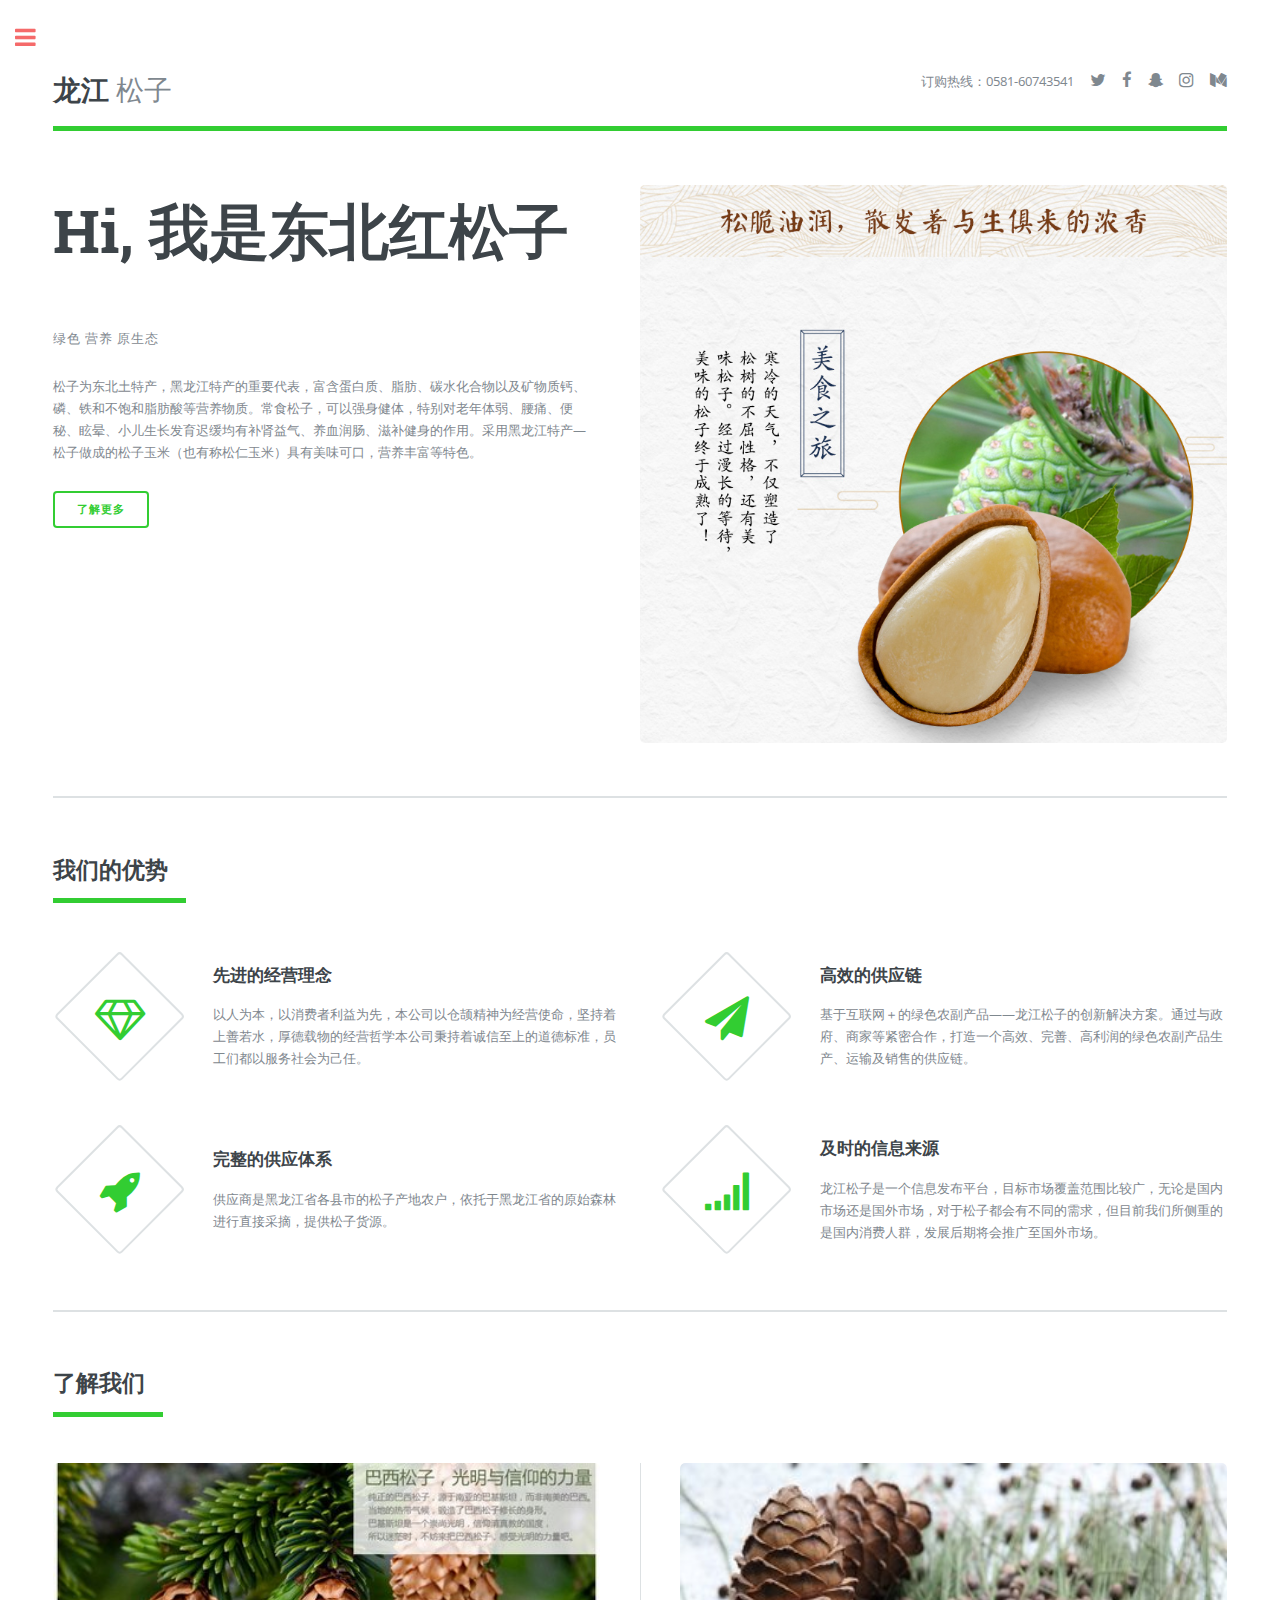
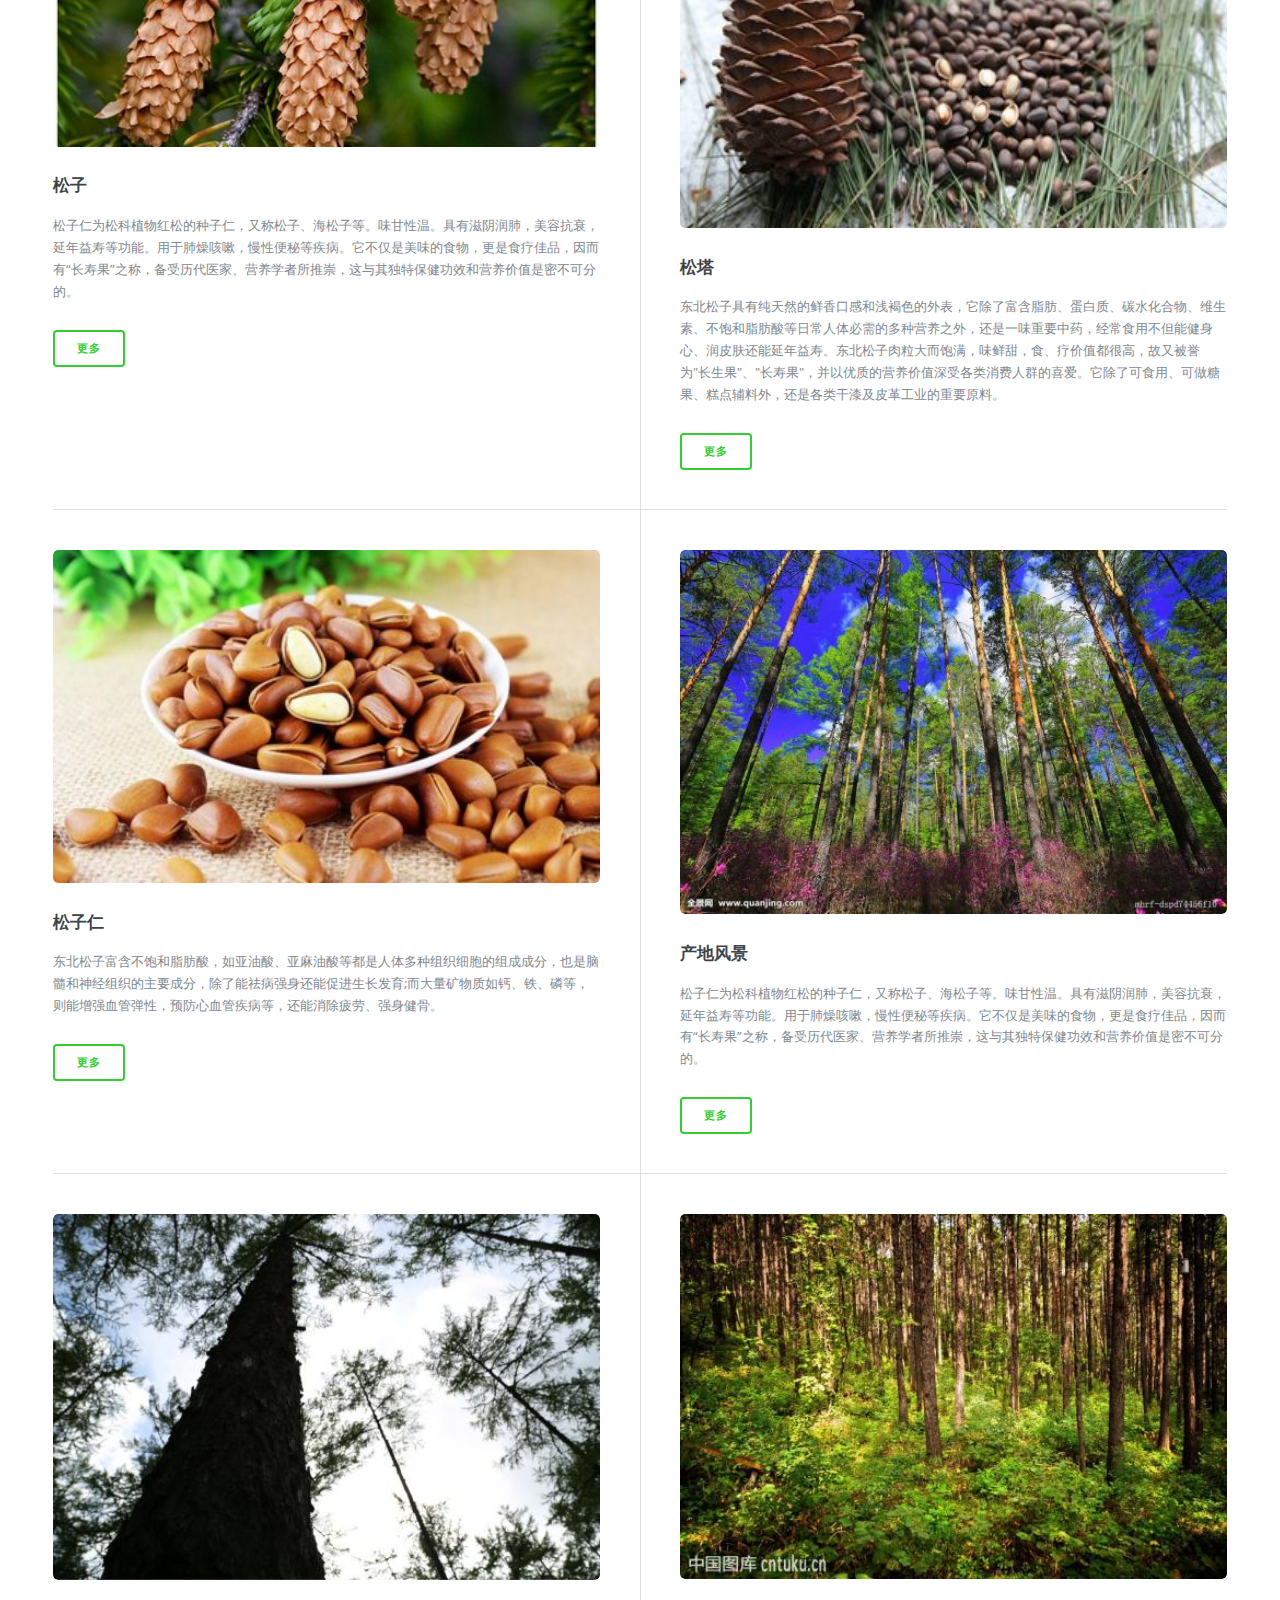
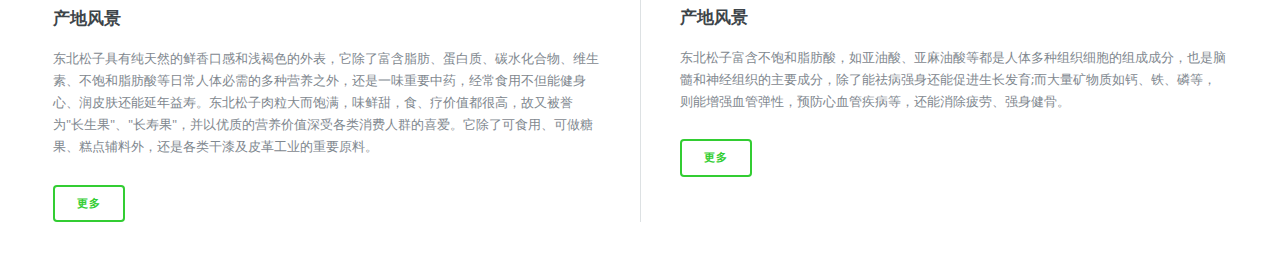
<file: index.html>
<!DOCTYPE HTML>

<html>

<head>
    <title>东北红松子产品介绍</title>
    <meta charset="utf-8" />
    <meta name="viewport" content="width=device-width, initial-scale=1, user-scalable=no" />
    <link rel="stylesheet" href="assets/css/main.css" />
    <link rel="stylesheet" href="assets/css/change.css">
</head>

<body class="is-preload">

    <!-- Wrapper -->
    <div id="wrapper">

        <!-- Main -->
        <div id="main">
            <div class="inner">

                <!-- Header -->
                <header id="header">
                    <a href="index.html" class="logo"><strong>龙江</strong> 松子</a>
                    <ul class="icons">
                        <li>订购热线：0581-60743541</li>
                        <li><a href="#" class="icon fa-twitter"><span class="label">Twitter</span></a></li>
                        <li><a href="#" class="icon fa-facebook"><span class="label">Facebook</span></a></li>
                        <li><a href="#" class="icon fa-snapchat-ghost"><span class="label">Snapchat</span></a></li>
                        <li><a href="#" class="icon fa-instagram"><span class="label">Instagram</span></a></li>
                        <li><a href="#" class="icon fa-medium"><span class="label">Medium</span></a></li>
                    </ul>
                </header>

                <!-- Banner -->
                <section id="banner">
                    <div class="content">
                        <header>
                            <h2 style="font-size:60px;">Hi, 我是东北红松子</h2>
                            <p>绿色 营养 原生态</p>
                        </header>
                        <p>松子为东北土特产，黑龙江特产的重要代表，富含蛋白质、脂肪、碳水化合物以及矿物质钙、磷、铁和不饱和脂肪酸等营养物质。常食松子，可以强身健体，特别对老年体弱、腰痛、便秘、眩晕、小儿生长发育迟缓均有补肾益气、养血润肠、滋补健身的作用。采用黑龙江特产—松子做成的松子玉米（也有称松仁玉米）具有美味可口，营养丰富等特色。 </p>
                        <ul class="actions">
                            <li><a href="#" class="button big">了解更多</a></li>
                        </ul>
                    </div>
                    <span class="image object">
										<img src="images/bg.jpg" alt="" />
									</span>
                </section>

                <!-- Section -->
                <section>
                    <header class="major">
                        <h2>我们的优势</h2>
                    </header>
                    <div class="features">
                        <article>
                            <span class="icon fa-diamond"></span>
                            <div class="content">
                                <h3>先进的经营理念</h3>
                                <p>以人为本，以消费者利益为先，本公司以仓颉精神为经营使命，坚持着上善若水，厚德载物的经营哲学本公司秉持着诚信至上的道德标准，员工们都以服务社会为己任。</p>
                            </div>
                        </article>
                        <article>
                            <span class="icon fa-paper-plane"></span>
                            <div class="content">
                                <h3>高效的供应链</h3>
                                <p>基于互联网＋的绿色农副产品——龙江松子的创新解决方案。通过与政府、商家等紧密合作，打造一个高效、完善、高利润的绿色农副产品生产、运输及销售的供应链。</p>
                            </div>
                        </article>
                        <article>
                            <span class="icon fa-rocket"></span>
                            <div class="content">
                                <h3>完整的供应体系</h3>
                                <p>供应商是黑龙江省各县市的松子产地农户，依托于黑龙江省的原始森林进行直接采摘，提供松子货源。</p>
                            </div>
                        </article>
                        <article>
                            <span class="icon fa-signal"></span>
                            <div class="content">
                                <h3>及时的信息来源</h3>
                                <p>龙江松子是一个信息发布平台，目标市场覆盖范围比较广，无论是国内市场还是国外市场，对于松子都会有不同的需求，但目前我们所侧重的是国内消费人群，发展后期将会推广至国外市场。</p>
                            </div>
                        </article>
                    </div>
                </section>

                <!-- Section -->
                <section>
                    <header class="major">
                        <h2>了解我们</h2>
                    </header>
                    <div class="posts">
                        <article>
                            <a href="#" class="image"><img src="images/a1.jpg" alt="" /></a>
                            <h3>松子</h3>
                            <p> 松子仁为松科植物红松的种子仁，又称松子、海松子等。味甘性温。具有滋阴润肺，美容抗衰，延年益寿等功能。用于肺燥咳嗽，慢性便秘等疾病。它不仅是美味的食物，更是食疗佳品，因而有“长寿果”之称，备受历代医家、营养学者所推崇，这与其独特保健功效和营养价值是密不可分的。</p>
                            <ul class="actions">
                                <li><a href="#" class="button">更多</a></li>
                            </ul>
                        </article>
                        <article>
                            <a href="#" class="image"><img src="images/a2.jpg" alt="" /></a>
                            <h3>松塔</h3>
                            <p>东北松子具有纯天然的鲜香口感和浅褐色的外表，它除了富含脂肪、蛋白质、碳水化合物、维生素、不饱和脂肪酸等日常人体必需的多种营养之外，还是一味重要中药，经常食用不但能健身心、润皮肤还能延年益寿。东北松子肉粒大而饱满，味鲜甜，食、疗价值都很高，故又被誉为"长生果"、"长寿果"，并以优质的营养价值深受各类消费人群的喜爱。它除了可食用、可做糖果、糕点辅料外，还是各类干漆及皮革工业的重要原料。</p>
                            <ul class="actions">
                                <li><a href="#" class="button">更多</a></li>
                            </ul>
                        </article>
                        <article>
                            <a href="#" class="image"><img src="images/a3.jpg" alt="" /></a>
                            <h3>松子仁</h3>
                            <p>东北松子富含不饱和脂肪酸，如亚油酸、亚麻油酸等都是人体多种组织细胞的组成成分，也是脑髓和神经组织的主要成分，除了能祛病强身还能促进生长发育;而大量矿物质如钙、铁、磷等，则能增强血管弹性，预防心血管疾病等，还能消除疲劳、强身健骨。</p>
                            <ul class="actions">
                                <li><a href="#" class="button">更多</a></li>
                            </ul>
                        </article>
                        <article>
                            <a href="#" class="image"><img src="images/b1.jpg" alt="" /></a>
                            <h3>产地风景</h3>
                            <p> 松子仁为松科植物红松的种子仁，又称松子、海松子等。味甘性温。具有滋阴润肺，美容抗衰，延年益寿等功能。用于肺燥咳嗽，慢性便秘等疾病。它不仅是美味的食物，更是食疗佳品，因而有“长寿果”之称，备受历代医家、营养学者所推崇，这与其独特保健功效和营养价值是密不可分的。</p>
                            <ul class="actions">
                                <li><a href="#" class="button">更多</a></li>
                            </ul>
                        </article>
                        <article>
                            <a href="#" class="image"><img src="images/b2.jpg" alt="" /></a>
                            <h3>产地风景</h3>
                            <p>东北松子具有纯天然的鲜香口感和浅褐色的外表，它除了富含脂肪、蛋白质、碳水化合物、维生素、不饱和脂肪酸等日常人体必需的多种营养之外，还是一味重要中药，经常食用不但能健身心、润皮肤还能延年益寿。东北松子肉粒大而饱满，味鲜甜，食、疗价值都很高，故又被誉为"长生果"、"长寿果"，并以优质的营养价值深受各类消费人群的喜爱。它除了可食用、可做糖果、糕点辅料外，还是各类干漆及皮革工业的重要原料。</p>
                            <ul class="actions">
                                <li><a href="#" class="button">更多</a></li>
                            </ul>
                        </article>
                        <article>
                            <a href="#" class="image"><img src="images/b3.jpg" alt="" /></a>
                            <h3>产地风景</h3>
                            <p>东北松子富含不饱和脂肪酸，如亚油酸、亚麻油酸等都是人体多种组织细胞的组成成分，也是脑髓和神经组织的主要成分，除了能祛病强身还能促进生长发育;而大量矿物质如钙、铁、磷等，则能增强血管弹性，预防心血管疾病等，还能消除疲劳、强身健骨。</p>
                            <ul class="actions">
                                <li><a href="#" class="button">更多</a></li>
                            </ul>
                        </article>
                    </div>
                </section>

            </div>
        </div>

        <!-- Sidebar -->
        <div id="sidebar">
            <div class="inner">

                <!-- Search -->
                <section id="search" class="alt">
                    <form method="post" action="#">
                        <input type="text" name="query" id="query" placeholder="搜索" />
                    </form>
                </section>

                <!-- Menu -->
                <nav id="menu">
                    <header class="major">
                        <!-- <h2>龙江松子</h2> -->
                        <img src="./images/logo1.jpg" alt="">
                    </header>
                    <ul style="font-size:18px; font-weight: bold;">
                        <li><a href="index.html">首页(产品介绍)</a></li>
                        <li><a href="generic.html">产业动态</a></li>
                        <li><a href="elements.html">产地风景</a></li>
                        <li>
                            <span class="opener">优秀企业</span>
                            <ul>
                                <li><a href="#">Lorem Dolor</a></li>
                                <li><a href="#">Ipsum Adipiscing</a></li>
                                <li><a href="#">Tempus Magna</a></li>
                                <li><a href="#">Feugiat Veroeros</a></li>
                            </ul>
                        </li>
                        <li><a href="#">联系我们</a></li>

                    </ul>
                </nav>

                <!-- Section -->
                <section>
                    <header class="major">
                        <h2>工厂介绍</h2>
                    </header>
                    <div class="mini-posts">
                        <article>
                            <a href="#" class="image"><img src="images/c1.jpg" alt="" /></a>

                        </article>
                        <article>
                            <a href="#" class="image"><img src="images/c2.jpg" alt="" /></a>

                        </article>
                        <article>
                            <a href="#" class="image"><img src="images/c3.jpg" alt="" /></a>

                        </article>
                    </div>
                    <ul class="actions">
                        <li><a href="#" class="button">更多</a></li>
                    </ul>
                </section>

                <!-- Section -->
                <section>
                    <header class="major">
                        <h2>联系我们</h2>
                    </header>
                    <p>以人为本，以消费者利益为先，本公司以仓颉精神为经营使命，坚持着上善若水，厚德载物的经营哲学本公司秉持着诚信至上的道德标准，员工们都以服务社会为己任。</p>
                    <ul class="contact">
                        <li class="fa-envelope-o"><a href="#">information@untitled.tld</a></li>
                        <li class="fa-phone">订购热线：0581-60743541</li>
                        <li class="fa-home">1234 Somewhere Road #8254<br /> Nashville, TN 00000-0000</li>
                    </ul>
                </section>

                <!-- Footer -->
                <footer id="footer">
                    <p class="copyright">&copy; Untitled. All rights reserved. Demo Images: <a href="https://unsplash.com">Unsplash</a>. Design: <a href="https://html5up.net">HTML5 UP</a>.</p>
                </footer>

            </div>
        </div>

    </div>

    <!-- Scripts -->
    <script src="assets/js/jquery.min.js"></script>
    <script src="assets/js/browser.min.js"></script>
    <script src="assets/js/breakpoints.min.js"></script>
    <script src="assets/js/util.js"></script>
    <script src="assets/js/main.js"></script>

</body>

</html>
</file>
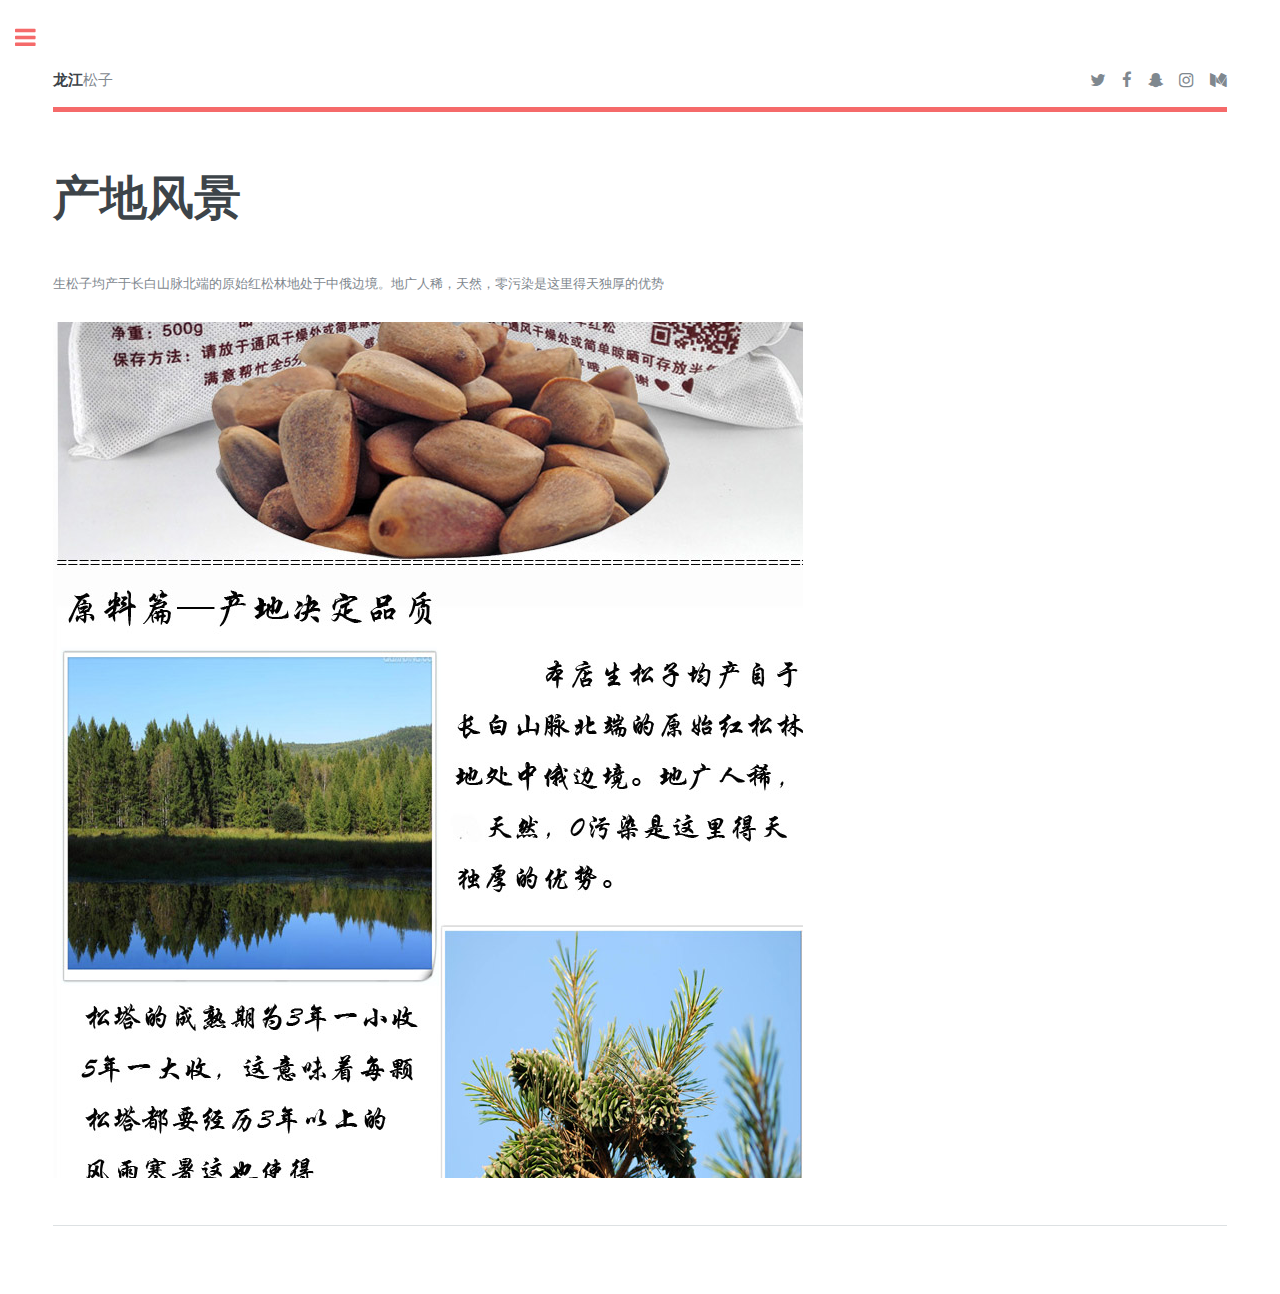
<file: elements.html>
<!DOCTYPE HTML>
<!--
	Editorial by HTML5 UP
	html5up.net | @ajlkn
	Free for personal and commercial use under the CCA 3.0 license (html5up.net/license)
-->
<html>

<head>
    <title>东北红松子产品介绍</title>
    <meta charset="utf-8" />
    <meta name="viewport" content="width=device-width, initial-scale=1, user-scalable=no" />
    <link rel="stylesheet" href="assets/css/main.css" />
</head>

<body class="is-preload">

    <!-- Wrapper -->
    <div id="wrapper">

        <!-- Main -->
        <div id="main">
            <div class="inner">

                <!-- Header -->
                <header id="header">
                    <a href="index.html" class="logo"><strong>龙江</strong>松子</a>
                    <ul class="icons">
                        <li><a href="#" class="icon fa-twitter"><span class="label">Twitter</span></a></li>
                        <li><a href="#" class="icon fa-facebook"><span class="label">Facebook</span></a></li>
                        <li><a href="#" class="icon fa-snapchat-ghost"><span class="label">Snapchat</span></a></li>
                        <li><a href="#" class="icon fa-instagram"><span class="label">Instagram</span></a></li>
                        <li><a href="#" class="icon fa-medium"><span class="label">Medium</span></a></li>
                    </ul>
                </header>

                <!-- Content -->
                <section>
                    <header class="main">
                        <h1>产地风景</h1>
                    </header>
                    <p>生松子均产于长白山脉北端的原始红松林地处于中俄边境。地广人稀，天然，零污染是这里得天独厚的优势</p>
                    <img src="./images/bg05.jpg" alt="">


                    <hr class="major" />

                    <!-- Elements -->


                </section>

            </div>
        </div>

        <!-- Sidebar -->
        <div id="sidebar">
            <div class="inner">

                <!-- Search -->
                <section id="search" class="alt">
                    <form method="post" action="#">
                        <input type="text" name="query" id="query" placeholder="搜索" />
                    </form>
                </section>

                <!-- Menu -->
                <nav id="menu">
                    <header class="major">
                        <!-- <h2>龙江松子</h2> -->
                        <img src="./images/logo1.jpg" alt="">
                    </header>
                    <ul>
                        <li><a href="index.html">首页(产品介绍)</a></li>
                        <li><a href="generic.html">产业动态</a></li>
                        <li><a href="elements.html">产地风景</a></li>
                        <li>
                            <span class="opener">优秀企业</span>
                            <ul>
                                <li><a href="#">Lorem Dolor</a></li>
                                <li><a href="#">Ipsum Adipiscing</a></li>
                                <li><a href="#">Tempus Magna</a></li>
                                <li><a href="#">Feugiat Veroeros</a></li>
                            </ul>
                        </li>
                        <li><a href="#">联系我们</a></li>

                    </ul>
                </nav>

                <!-- Section -->
                <section>
                    <header class="major">
                        <h2>工厂介绍</h2>
                    </header>
                    <div class="mini-posts">
                        <article>
                            <a href="#" class="image"><img src="images/c1.jpg" alt="" /></a>

                        </article>
                        <article>
                            <a href="#" class="image"><img src="images/c2.jpg" alt="" /></a>

                        </article>
                        <article>
                            <a href="#" class="image"><img src="images/c3.jpg" alt="" /></a>

                        </article>
                    </div>
                    <ul class="actions">
                        <li><a href="#" class="button">更多</a></li>
                    </ul>
                </section>

                <!-- Section -->
                <section>
                    <header class="major">
                        <h2>联系我们</h2>
                    </header>
                    <p>以人为本，以消费者利益为先，本公司以仓颉精神为经营使命，坚持着上善若水，厚德载物的经营哲学本公司秉持着诚信至上的道德标准，员工们都以服务社会为己任。</p>
                    <ul class="contact">
                        <li class="fa-envelope-o"><a href="#">information@untitled.tld</a></li>
                        <li class="fa-phone">(000) 000-0000</li>
                        <li class="fa-home">1234 Somewhere Road #8254<br /> Nashville, TN 00000-0000</li>
                    </ul>
                </section>

                <!-- Footer -->
                <footer id="footer">
                    <p class="copyright">&copy; Untitled. All rights reserved. Demo Images: <a href="https://unsplash.com">Unsplash</a>. Design: <a href="https://html5up.net">HTML5 UP</a>.</p>
                </footer>

            </div>
        </div>

    </div>

    <!-- Scripts -->
    <script src="assets/js/jquery.min.js"></script>
    <script src="assets/js/browser.min.js"></script>
    <script src="assets/js/breakpoints.min.js"></script>
    <script src="assets/js/util.js"></script>
    <script src="assets/js/main.js"></script>

</body>

</html>
</file>
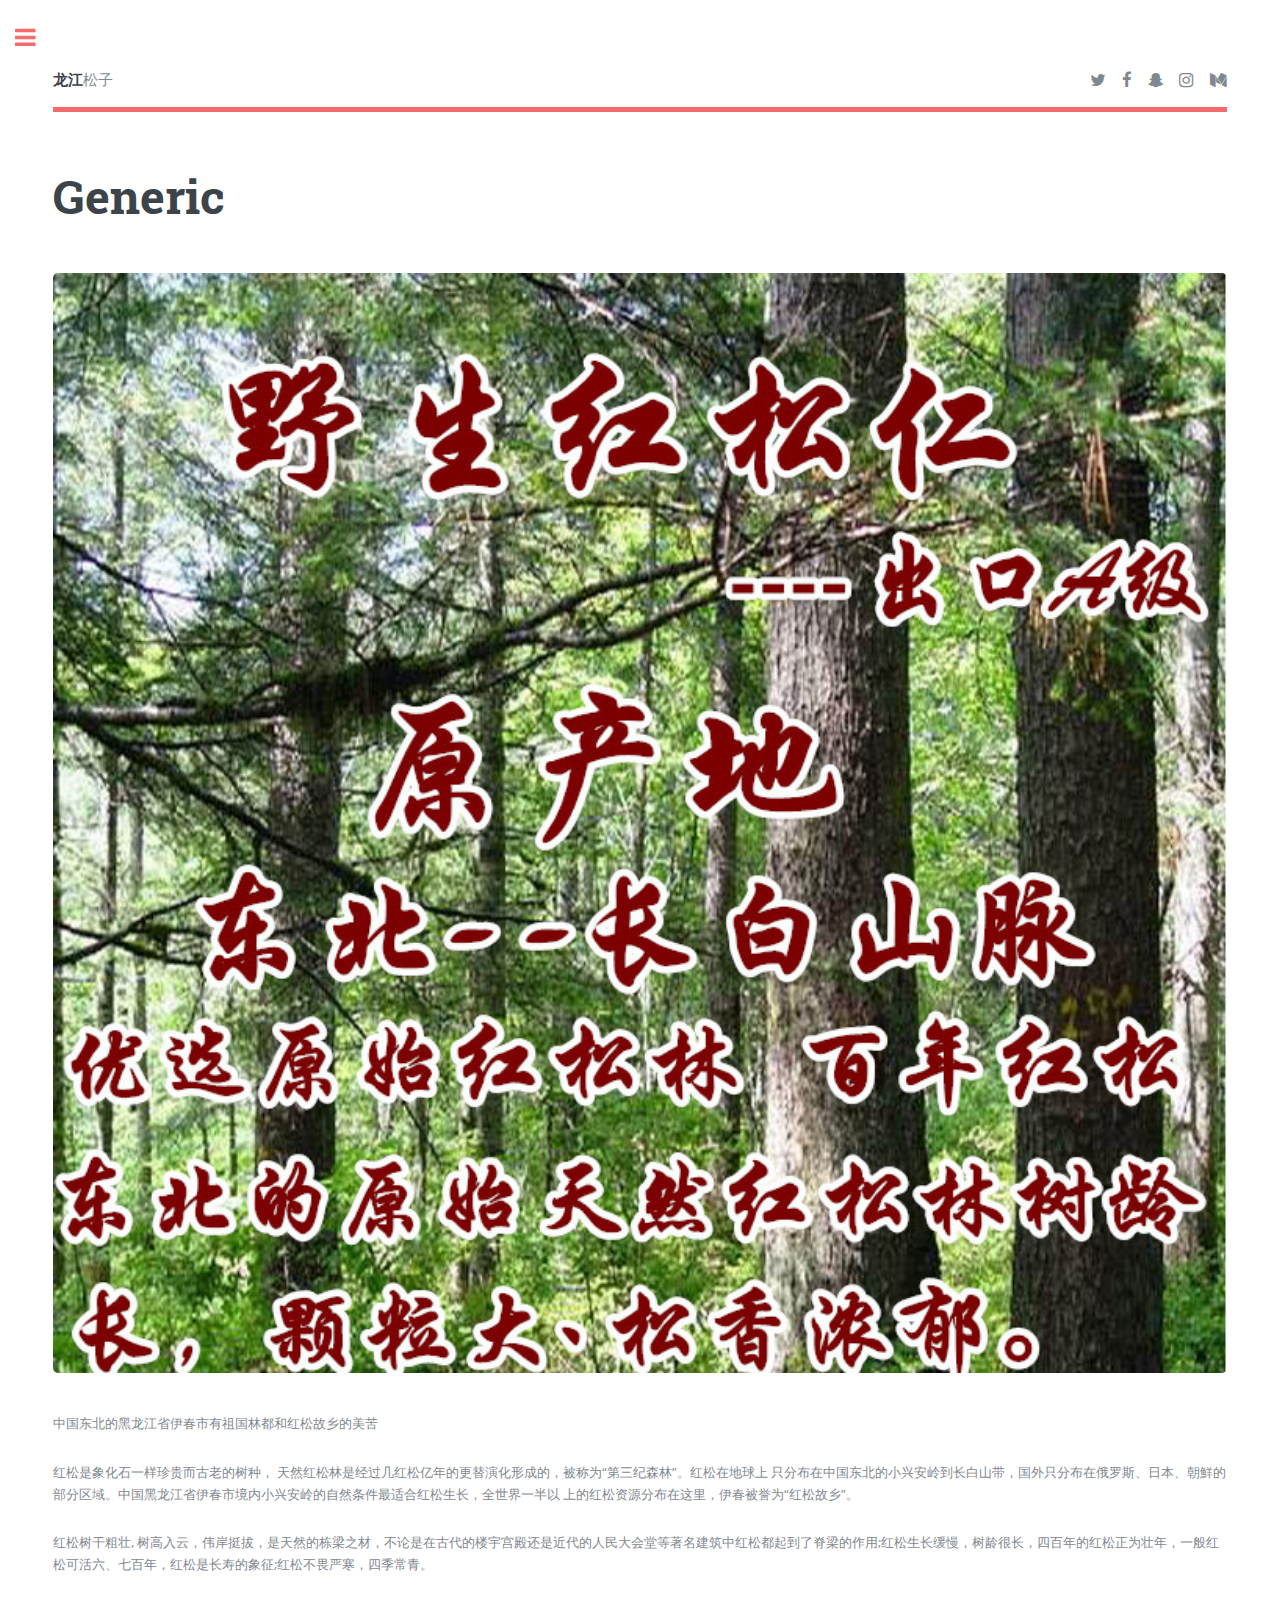
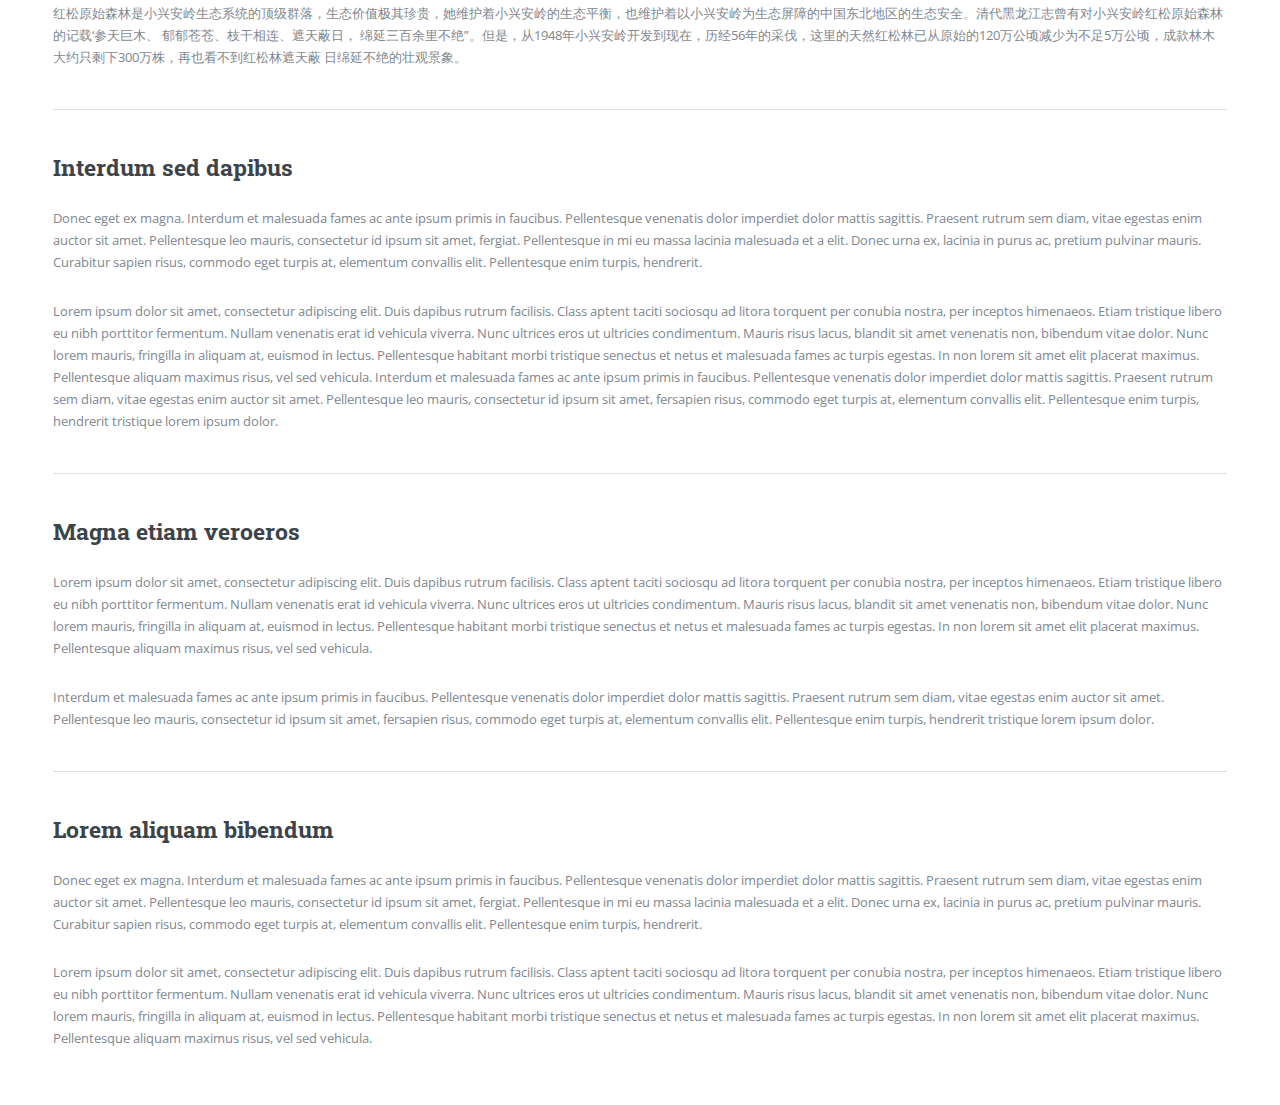
<file: generic.html>
<!DOCTYPE HTML>
<!--
	Editorial by HTML5 UP
	html5up.net | @ajlkn
	Free for personal and commercial use under the CCA 3.0 license (html5up.net/license)
-->
<html>

<head>
    <title>东北红松子产品介绍</title>
    <meta charset="utf-8" />
    <meta name="viewport" content="width=device-width, initial-scale=1, user-scalable=no" />
    <link rel="stylesheet" href="assets/css/main.css" />
</head>

<body class="is-preload">

    <!-- Wrapper -->
    <div id="wrapper">

        <!-- Main -->
        <div id="main">
            <div class="inner">

                <!-- Header -->
                <header id="header">
                    <a href="index.html" class="logo"><strong>龙江</strong>松子</a>
                    <ul class="icons">
                        <li><a href="#" class="icon fa-twitter"><span class="label">Twitter</span></a></li>
                        <li><a href="#" class="icon fa-facebook"><span class="label">Facebook</span></a></li>
                        <li><a href="#" class="icon fa-snapchat-ghost"><span class="label">Snapchat</span></a></li>
                        <li><a href="#" class="icon fa-instagram"><span class="label">Instagram</span></a></li>
                        <li><a href="#" class="icon fa-medium"><span class="label">Medium</span></a></li>
                    </ul>
                </header>

                <!-- Content -->
                <section>
                    <header class="main">
                        <h1>Generic</h1>
                    </header>

                    <span class="image main"><img src="images/bg04.jpg" alt="" /></span>

                    <p>中国东北的黑龙江省伊春市有祖国林都和红松故乡的美苦</p>
                    <p>红松是象化石一样珍贵而古老的树种， 天然红松林是经过几红松亿年的更替演化形成的，被称为“第三纪森林”。红松在地球上 只分布在中国东北的小兴安岭到长白山带，国外只分布在俄罗斯、日本、朝鮮的部分区域。中国黑龙江省伊春市境内小兴安岭的自然条件最适合红松生长，全世界一半以 上的红松资源分布在这里，伊春被誉为“红松故乡”。</p>
                    <p>红松树干粗壮, 树高入云，伟岸挺拔，是天然的栋梁之材，不论是在古代的楼宇宫殿还是近代的人民大会堂等著名建筑中红松都起到了脊梁的作用;红松生长缓慢，树龄很长，四百年的红松正为壮年，一般红松可活六、七百年，红松是长寿的象征;红松不畏严寒，四季常青。</p>
                    <p> 红松原始森林是小兴安岭生态系统的顶级群落，生态价值极其珍贵，她维护着小兴安岭的生态平衡，也维护着以小兴安岭为生态屏障的中国东北地区的生态安全。清代黑龙江志曾有对小兴安岭红松原始森林的记载‘参天巨木、 郁郁苍苍、枝干相连、遮天蔽日， 绵延三百余里不绝”。但是，从1948年小兴安岭开发到现在，历经56年的采伐，这里的天然红松林已从原始的120万公顷减少为不足5万公顷，成款林木大约只剩下300万株，再也看不到红松林遮天蔽 日绵延不绝的壮观景象。
                    </p>
                    <hr class="major" />

                    <h2>Interdum sed dapibus</h2>
                    <p>Donec eget ex magna. Interdum et malesuada fames ac ante ipsum primis in faucibus. Pellentesque venenatis dolor imperdiet dolor mattis sagittis. Praesent rutrum sem diam, vitae egestas enim auctor sit amet. Pellentesque leo mauris,
                        consectetur id ipsum sit amet, fergiat. Pellentesque in mi eu massa lacinia malesuada et a elit. Donec urna ex, lacinia in purus ac, pretium pulvinar mauris. Curabitur sapien risus, commodo eget turpis at, elementum convallis elit.
                        Pellentesque enim turpis, hendrerit.</p>
                    <p>Lorem ipsum dolor sit amet, consectetur adipiscing elit. Duis dapibus rutrum facilisis. Class aptent taciti sociosqu ad litora torquent per conubia nostra, per inceptos himenaeos. Etiam tristique libero eu nibh porttitor fermentum.
                        Nullam venenatis erat id vehicula viverra. Nunc ultrices eros ut ultricies condimentum. Mauris risus lacus, blandit sit amet venenatis non, bibendum vitae dolor. Nunc lorem mauris, fringilla in aliquam at, euismod in lectus. Pellentesque
                        habitant morbi tristique senectus et netus et malesuada fames ac turpis egestas. In non lorem sit amet elit placerat maximus. Pellentesque aliquam maximus risus, vel sed vehicula. Interdum et malesuada fames ac ante ipsum primis
                        in faucibus. Pellentesque venenatis dolor imperdiet dolor mattis sagittis. Praesent rutrum sem diam, vitae egestas enim auctor sit amet. Pellentesque leo mauris, consectetur id ipsum sit amet, fersapien risus, commodo eget turpis
                        at, elementum convallis elit. Pellentesque enim turpis, hendrerit tristique lorem ipsum dolor.</p>

                    <hr class="major" />

                    <h2>Magna etiam veroeros</h2>
                    <p>Lorem ipsum dolor sit amet, consectetur adipiscing elit. Duis dapibus rutrum facilisis. Class aptent taciti sociosqu ad litora torquent per conubia nostra, per inceptos himenaeos. Etiam tristique libero eu nibh porttitor fermentum.
                        Nullam venenatis erat id vehicula viverra. Nunc ultrices eros ut ultricies condimentum. Mauris risus lacus, blandit sit amet venenatis non, bibendum vitae dolor. Nunc lorem mauris, fringilla in aliquam at, euismod in lectus. Pellentesque
                        habitant morbi tristique senectus et netus et malesuada fames ac turpis egestas. In non lorem sit amet elit placerat maximus. Pellentesque aliquam maximus risus, vel sed vehicula.</p>
                    <p>Interdum et malesuada fames ac ante ipsum primis in faucibus. Pellentesque venenatis dolor imperdiet dolor mattis sagittis. Praesent rutrum sem diam, vitae egestas enim auctor sit amet. Pellentesque leo mauris, consectetur id ipsum
                        sit amet, fersapien risus, commodo eget turpis at, elementum convallis elit. Pellentesque enim turpis, hendrerit tristique lorem ipsum dolor.</p>

                    <hr class="major" />

                    <h2>Lorem aliquam bibendum</h2>
                    <p>Donec eget ex magna. Interdum et malesuada fames ac ante ipsum primis in faucibus. Pellentesque venenatis dolor imperdiet dolor mattis sagittis. Praesent rutrum sem diam, vitae egestas enim auctor sit amet. Pellentesque leo mauris,
                        consectetur id ipsum sit amet, fergiat. Pellentesque in mi eu massa lacinia malesuada et a elit. Donec urna ex, lacinia in purus ac, pretium pulvinar mauris. Curabitur sapien risus, commodo eget turpis at, elementum convallis elit.
                        Pellentesque enim turpis, hendrerit.</p>
                    <p>Lorem ipsum dolor sit amet, consectetur adipiscing elit. Duis dapibus rutrum facilisis. Class aptent taciti sociosqu ad litora torquent per conubia nostra, per inceptos himenaeos. Etiam tristique libero eu nibh porttitor fermentum.
                        Nullam venenatis erat id vehicula viverra. Nunc ultrices eros ut ultricies condimentum. Mauris risus lacus, blandit sit amet venenatis non, bibendum vitae dolor. Nunc lorem mauris, fringilla in aliquam at, euismod in lectus. Pellentesque
                        habitant morbi tristique senectus et netus et malesuada fames ac turpis egestas. In non lorem sit amet elit placerat maximus. Pellentesque aliquam maximus risus, vel sed vehicula.</p>

                </section>

            </div>
        </div>

        <!-- Sidebar -->
        <div id="sidebar">
            <div class="inner">

                <!-- Search -->
                <section id="search" class="alt">
                    <form method="post" action="#">
                        <input type="text" name="query" id="query" placeholder="搜索" />
                    </form>
                </section>

                <!-- Menu -->
                <nav id="menu">
                    <header class="major">
                        <!-- <h2>龙江松子</h2> -->
                        <img src="./images/logo1.jpg" alt="">
                    </header>
                    <ul>
                        <li><a href="index.html">首页(产品介绍)</a></li>
                        <li><a href="generic.html">产业动态</a></li>
                        <li><a href="elements.html">产地风景</a></li>
                        <li>
                            <span class="opener">优秀企业</span>
                            <ul>
                                <li><a href="#">Lorem Dolor</a></li>
                                <li><a href="#">Ipsum Adipiscing</a></li>
                                <li><a href="#">Tempus Magna</a></li>
                                <li><a href="#">Feugiat Veroeros</a></li>
                            </ul>
                        </li>
                        <li><a href="#">联系我们</a></li>

                    </ul>
                </nav>

                <!-- Section -->
                <section>
                    <header class="major">
                        <h2>工厂介绍</h2>
                    </header>
                    <div class="mini-posts">
                        <article>
                            <a href="#" class="image"><img src="images/c1.jpg" alt="" /></a>

                        </article>
                        <article>
                            <a href="#" class="image"><img src="images/c2.jpg" alt="" /></a>

                        </article>
                        <article>
                            <a href="#" class="image"><img src="images/c3.jpg" alt="" /></a>

                        </article>
                    </div>
                    <ul class="actions">
                        <li><a href="#" class="button">更多</a></li>
                    </ul>
                </section>

                <!-- Section -->
                <section>
                    <header class="major">
                        <h2>联系我们</h2>
                    </header>
                    <p>以人为本，以消费者利益为先，本公司以仓颉精神为经营使命，坚持着上善若水，厚德载物的经营哲学本公司秉持着诚信至上的道德标准，员工们都以服务社会为己任。</p>
                    <ul class="contact">
                        <li class="fa-envelope-o"><a href="#">information@untitled.tld</a></li>
                        <li class="fa-phone">(000) 000-0000</li>
                        <li class="fa-home">1234 Somewhere Road #8254<br /> Nashville, TN 00000-0000</li>
                    </ul>
                </section>

                <!-- Footer -->
                <footer id="footer">
                    <p class="copyright">&copy; Untitled. All rights reserved. Demo Images: <a href="https://unsplash.com">Unsplash</a>. Design: <a href="https://html5up.net">HTML5 UP</a>.</p>
                </footer>

            </div>
        </div>

    </div>

    <!-- Scripts -->
    <script src="assets/js/jquery.min.js"></script>
    <script src="assets/js/browser.min.js"></script>
    <script src="assets/js/breakpoints.min.js"></script>
    <script src="assets/js/util.js"></script>
    <script src="assets/js/main.js"></script>

</body>

</html>
</file>
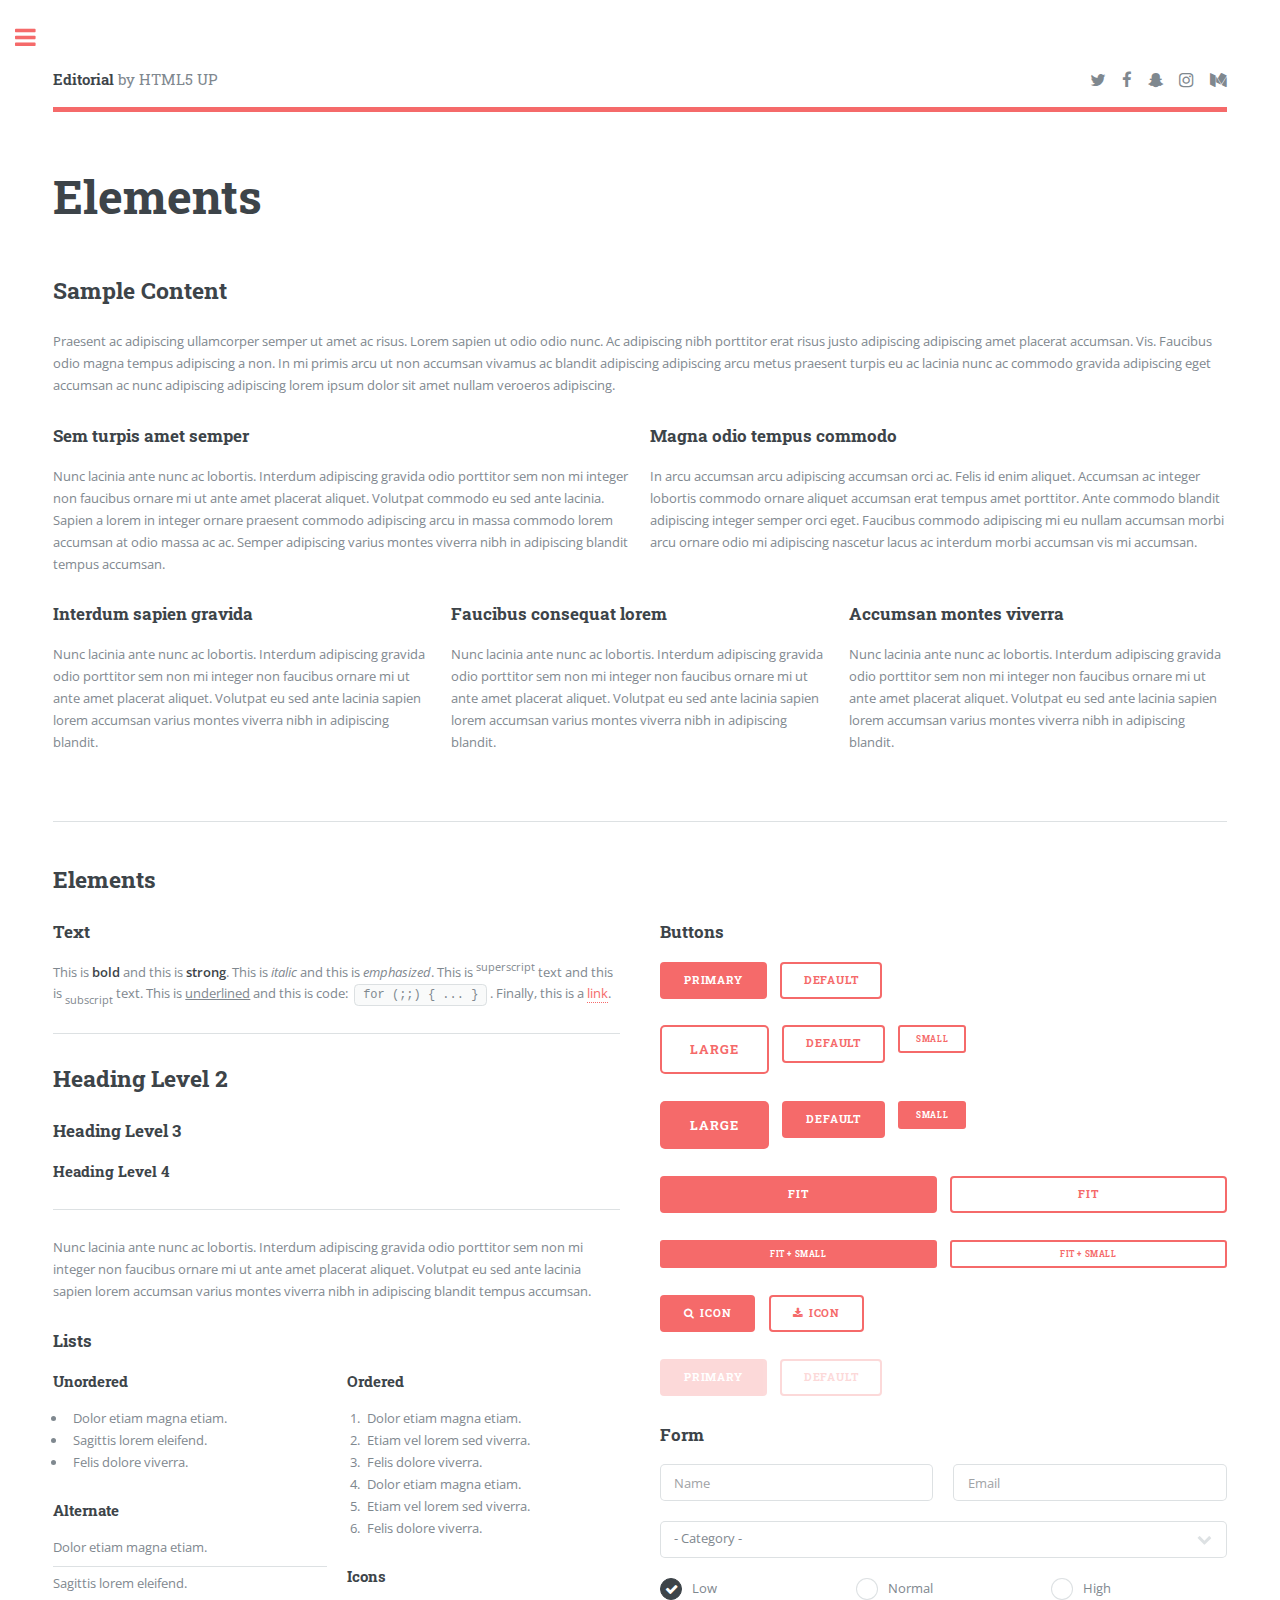
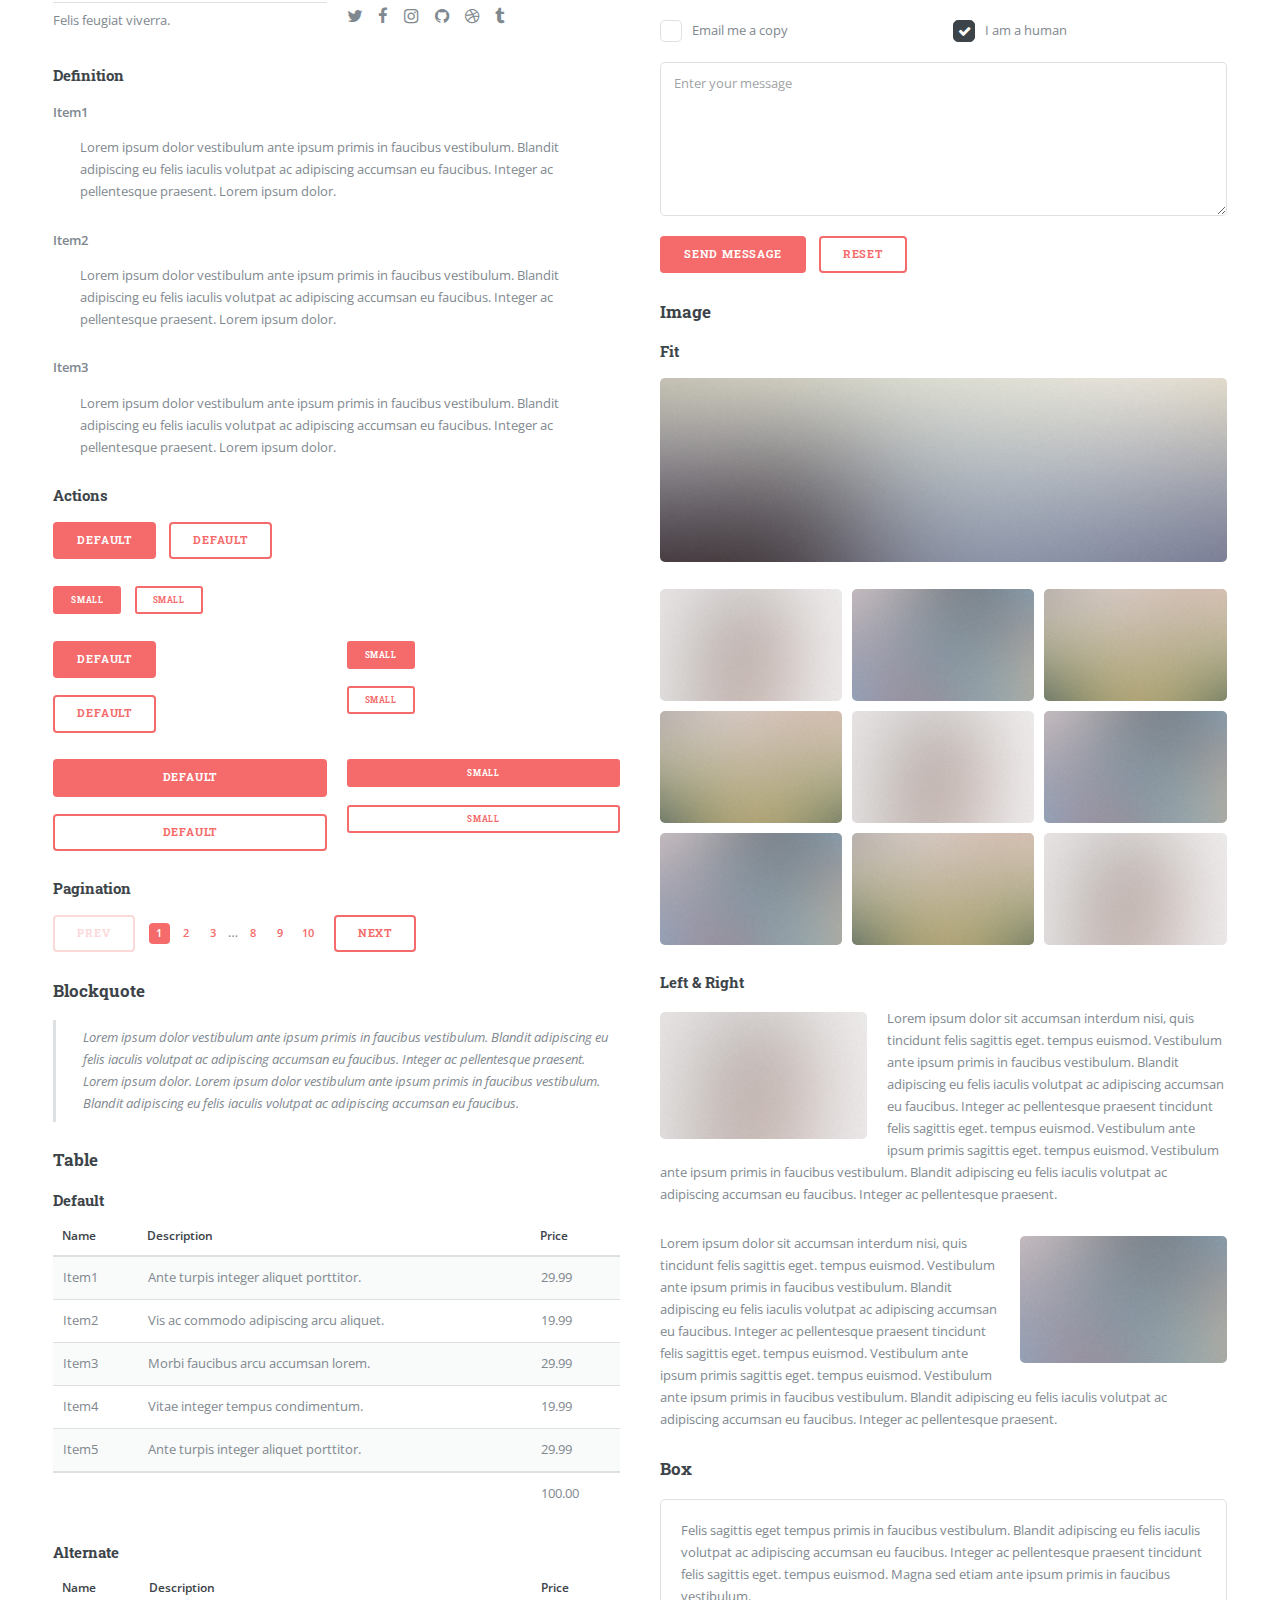
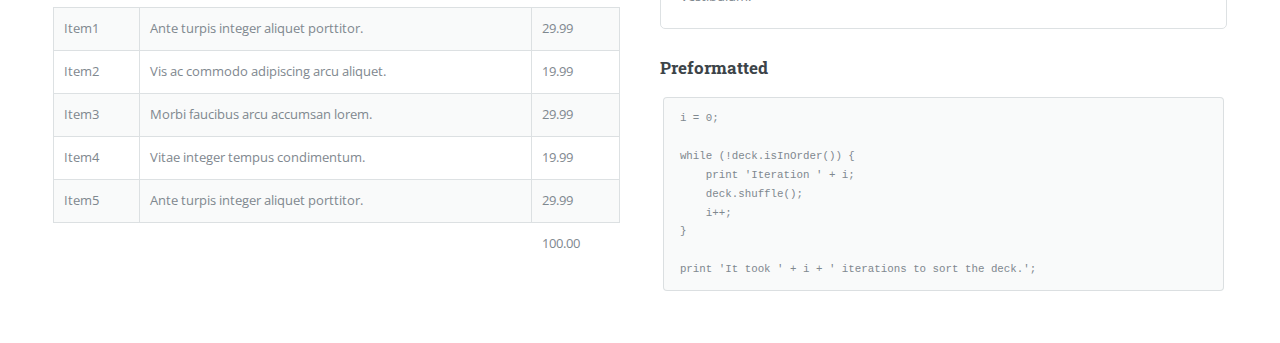
<file: where.html>
<!DOCTYPE HTML>
<!--
	Editorial by HTML5 UP
	html5up.net | @ajlkn
	Free for personal and commercial use under the CCA 3.0 license (html5up.net/license)
-->
<html>

<head>
    <title>Elements - Editorial by HTML5 UP</title>
    <meta charset="utf-8" />
    <meta name="viewport" content="width=device-width, initial-scale=1, user-scalable=no" />
    <link rel="stylesheet" href="assets/css/main.css" />
</head>

<body class="is-preload">

    <!-- Wrapper -->
    <div id="wrapper">

        <!-- Main -->
        <div id="main">
            <div class="inner">

                <!-- Header -->
                <header id="header">
                    <a href="index.html" class="logo"><strong>Editorial</strong> by HTML5 UP</a>
                    <ul class="icons">
                        <li><a href="#" class="icon fa-twitter"><span class="label">Twitter</span></a></li>
                        <li><a href="#" class="icon fa-facebook"><span class="label">Facebook</span></a></li>
                        <li><a href="#" class="icon fa-snapchat-ghost"><span class="label">Snapchat</span></a></li>
                        <li><a href="#" class="icon fa-instagram"><span class="label">Instagram</span></a></li>
                        <li><a href="#" class="icon fa-medium"><span class="label">Medium</span></a></li>
                    </ul>
                </header>

                <!-- Content -->
                <section>
                    <header class="main">
                        <h1>Elements</h1>
                    </header>

                    <!-- Content -->
                    <h2 id="content">Sample Content</h2>
                    <p>Praesent ac adipiscing ullamcorper semper ut amet ac risus. Lorem sapien ut odio odio nunc. Ac adipiscing nibh porttitor erat risus justo adipiscing adipiscing amet placerat accumsan. Vis. Faucibus odio magna tempus adipiscing a non.
                        In mi primis arcu ut non accumsan vivamus ac blandit adipiscing adipiscing arcu metus praesent turpis eu ac lacinia nunc ac commodo gravida adipiscing eget accumsan ac nunc adipiscing adipiscing lorem ipsum dolor sit amet nullam
                        veroeros adipiscing.</p>
                    <div class="row">
                        <div class="col-6 col-12-small">
                            <h3>Sem turpis amet semper</h3>
                            <p>Nunc lacinia ante nunc ac lobortis. Interdum adipiscing gravida odio porttitor sem non mi integer non faucibus ornare mi ut ante amet placerat aliquet. Volutpat commodo eu sed ante lacinia. Sapien a lorem in integer ornare
                                praesent commodo adipiscing arcu in massa commodo lorem accumsan at odio massa ac ac. Semper adipiscing varius montes viverra nibh in adipiscing blandit tempus accumsan.</p>
                        </div>
                        <div class="col-6 col-12-small">
                            <h3>Magna odio tempus commodo</h3>
                            <p>In arcu accumsan arcu adipiscing accumsan orci ac. Felis id enim aliquet. Accumsan ac integer lobortis commodo ornare aliquet accumsan erat tempus amet porttitor. Ante commodo blandit adipiscing integer semper orci eget. Faucibus
                                commodo adipiscing mi eu nullam accumsan morbi arcu ornare odio mi adipiscing nascetur lacus ac interdum morbi accumsan vis mi accumsan.</p>
                        </div>
                        <!-- Break -->
                        <div class="col-4 col-12-medium">
                            <h3>Interdum sapien gravida</h3>
                            <p>Nunc lacinia ante nunc ac lobortis. Interdum adipiscing gravida odio porttitor sem non mi integer non faucibus ornare mi ut ante amet placerat aliquet. Volutpat eu sed ante lacinia sapien lorem accumsan varius montes viverra
                                nibh in adipiscing blandit.</p>
                        </div>
                        <div class="col-4 col-12-medium">
                            <h3>Faucibus consequat lorem</h3>
                            <p>Nunc lacinia ante nunc ac lobortis. Interdum adipiscing gravida odio porttitor sem non mi integer non faucibus ornare mi ut ante amet placerat aliquet. Volutpat eu sed ante lacinia sapien lorem accumsan varius montes viverra
                                nibh in adipiscing blandit.</p>
                        </div>
                        <div class="col-4 col-12-medium">
                            <h3>Accumsan montes viverra</h3>
                            <p>Nunc lacinia ante nunc ac lobortis. Interdum adipiscing gravida odio porttitor sem non mi integer non faucibus ornare mi ut ante amet placerat aliquet. Volutpat eu sed ante lacinia sapien lorem accumsan varius montes viverra
                                nibh in adipiscing blandit.</p>
                        </div>
                    </div>

                    <hr class="major" />

                    <!-- Elements -->
                    <h2 id="elements">Elements</h2>
                    <div class="row gtr-200">
                        <div class="col-6 col-12-medium">

                            <!-- Text stuff -->
                            <h3>Text</h3>
                            <p>This is <b>bold</b> and this is <strong>strong</strong>. This is <i>italic</i> and this is <em>emphasized</em>. This is <sup>superscript</sup> text and this is <sub>subscript</sub> text. This is <u>underlined</u> and this is
                                code: <code>for (;;) { ... }</code>. Finally, this is a <a href="#">link</a>.</p>
                            <hr />
                            <h2>Heading Level 2</h2>
                            <h3>Heading Level 3</h3>
                            <h4>Heading Level 4</h4>
                            <hr />
                            <p>Nunc lacinia ante nunc ac lobortis. Interdum adipiscing gravida odio porttitor sem non mi integer non faucibus ornare mi ut ante amet placerat aliquet. Volutpat eu sed ante lacinia sapien lorem accumsan varius montes viverra
                                nibh in adipiscing blandit tempus accumsan.</p>

                            <!-- Lists -->
                            <h3>Lists</h3>
                            <div class="row">
                                <div class="col-6 col-12-small">

                                    <h4>Unordered</h4>
                                    <ul>
                                        <li>Dolor etiam magna etiam.</li>
                                        <li>Sagittis lorem eleifend.</li>
                                        <li>Felis dolore viverra.</li>
                                    </ul>

                                    <h4>Alternate</h4>
                                    <ul class="alt">
                                        <li>Dolor etiam magna etiam.</li>
                                        <li>Sagittis lorem eleifend.</li>
                                        <li>Felis feugiat viverra.</li>
                                    </ul>

                                </div>
                                <div class="col-6 col-12-small">

                                    <h4>Ordered</h4>
                                    <ol>
                                        <li>Dolor etiam magna etiam.</li>
                                        <li>Etiam vel lorem sed viverra.</li>
                                        <li>Felis dolore viverra.</li>
                                        <li>Dolor etiam magna etiam.</li>
                                        <li>Etiam vel lorem sed viverra.</li>
                                        <li>Felis dolore viverra.</li>
                                    </ol>

                                    <h4>Icons</h4>
                                    <ul class="icons">
                                        <li><a href="#" class="icon fa-twitter"><span class="label">Twitter</span></a></li>
                                        <li><a href="#" class="icon fa-facebook"><span class="label">Facebook</span></a></li>
                                        <li><a href="#" class="icon fa-instagram"><span class="label">Instagram</span></a></li>
                                        <li><a href="#" class="icon fa-github"><span class="label">Github</span></a></li>
                                        <li><a href="#" class="icon fa-dribbble"><span class="label">Dribbble</span></a></li>
                                        <li><a href="#" class="icon fa-tumblr"><span class="label">Tumblr</span></a></li>
                                    </ul>

                                </div>
                            </div>
                            <h4>Definition</h4>
                            <dl>
                                <dt>Item1</dt>
                                <dd>
                                    <p>Lorem ipsum dolor vestibulum ante ipsum primis in faucibus vestibulum. Blandit adipiscing eu felis iaculis volutpat ac adipiscing accumsan eu faucibus. Integer ac pellentesque praesent. Lorem ipsum dolor.</p>
                                </dd>
                                <dt>Item2</dt>
                                <dd>
                                    <p>Lorem ipsum dolor vestibulum ante ipsum primis in faucibus vestibulum. Blandit adipiscing eu felis iaculis volutpat ac adipiscing accumsan eu faucibus. Integer ac pellentesque praesent. Lorem ipsum dolor.</p>
                                </dd>
                                <dt>Item3</dt>
                                <dd>
                                    <p>Lorem ipsum dolor vestibulum ante ipsum primis in faucibus vestibulum. Blandit adipiscing eu felis iaculis volutpat ac adipiscing accumsan eu faucibus. Integer ac pellentesque praesent. Lorem ipsum dolor.</p>
                                </dd>
                            </dl>

                            <h4>Actions</h4>
                            <ul class="actions">
                                <li><a href="#" class="button primary">Default</a></li>
                                <li><a href="#" class="button">Default</a></li>
                            </ul>
                            <ul class="actions small">
                                <li><a href="#" class="button primary small">Small</a></li>
                                <li><a href="#" class="button small">Small</a></li>
                            </ul>
                            <div class="row">
                                <div class="col-6 col-12-small">
                                    <ul class="actions stacked">
                                        <li><a href="#" class="button primary">Default</a></li>
                                        <li><a href="#" class="button">Default</a></li>
                                    </ul>
                                </div>
                                <div class="col-6 col-12-small">
                                    <ul class="actions stacked">
                                        <li><a href="#" class="button primary small">Small</a></li>
                                        <li><a href="#" class="button small">Small</a></li>
                                    </ul>
                                </div>
                                <div class="col-6 col-12-small">
                                    <ul class="actions stacked">
                                        <li><a href="#" class="button primary fit">Default</a></li>
                                        <li><a href="#" class="button fit">Default</a></li>
                                    </ul>
                                </div>
                                <div class="col-6 col-12-small">
                                    <ul class="actions stacked">
                                        <li><a href="#" class="button primary small fit">Small</a></li>
                                        <li><a href="#" class="button small fit">Small</a></li>
                                    </ul>
                                </div>
                            </div>

                            <h4>Pagination</h4>
                            <ul class="pagination">
                                <li><span class="button disabled">Prev</span></li>
                                <li><a href="#" class="page active">1</a></li>
                                <li><a href="#" class="page">2</a></li>
                                <li><a href="#" class="page">3</a></li>
                                <li><span>&hellip;</span></li>
                                <li><a href="#" class="page">8</a></li>
                                <li><a href="#" class="page">9</a></li>
                                <li><a href="#" class="page">10</a></li>
                                <li><a href="#" class="button">Next</a></li>
                            </ul>

                            <!-- Blockquote -->
                            <h3>Blockquote</h3>
                            <blockquote>Lorem ipsum dolor vestibulum ante ipsum primis in faucibus vestibulum. Blandit adipiscing eu felis iaculis volutpat ac adipiscing accumsan eu faucibus. Integer ac pellentesque praesent. Lorem ipsum dolor. Lorem ipsum dolor
                                vestibulum ante ipsum primis in faucibus vestibulum. Blandit adipiscing eu felis iaculis volutpat ac adipiscing accumsan eu faucibus.</blockquote>

                            <!-- Table -->
                            <h3>Table</h3>

                            <h4>Default</h4>
                            <div class="table-wrapper">
                                <table>
                                    <thead>
                                        <tr>
                                            <th>Name</th>
                                            <th>Description</th>
                                            <th>Price</th>
                                        </tr>
                                    </thead>
                                    <tbody>
                                        <tr>
                                            <td>Item1</td>
                                            <td>Ante turpis integer aliquet porttitor.</td>
                                            <td>29.99</td>
                                        </tr>
                                        <tr>
                                            <td>Item2</td>
                                            <td>Vis ac commodo adipiscing arcu aliquet.</td>
                                            <td>19.99</td>
                                        </tr>
                                        <tr>
                                            <td>Item3</td>
                                            <td> Morbi faucibus arcu accumsan lorem.</td>
                                            <td>29.99</td>
                                        </tr>
                                        <tr>
                                            <td>Item4</td>
                                            <td>Vitae integer tempus condimentum.</td>
                                            <td>19.99</td>
                                        </tr>
                                        <tr>
                                            <td>Item5</td>
                                            <td>Ante turpis integer aliquet porttitor.</td>
                                            <td>29.99</td>
                                        </tr>
                                    </tbody>
                                    <tfoot>
                                        <tr>
                                            <td colspan="2"></td>
                                            <td>100.00</td>
                                        </tr>
                                    </tfoot>
                                </table>
                            </div>

                            <h4>Alternate</h4>
                            <div class="table-wrapper">
                                <table class="alt">
                                    <thead>
                                        <tr>
                                            <th>Name</th>
                                            <th>Description</th>
                                            <th>Price</th>
                                        </tr>
                                    </thead>
                                    <tbody>
                                        <tr>
                                            <td>Item1</td>
                                            <td>Ante turpis integer aliquet porttitor.</td>
                                            <td>29.99</td>
                                        </tr>
                                        <tr>
                                            <td>Item2</td>
                                            <td>Vis ac commodo adipiscing arcu aliquet.</td>
                                            <td>19.99</td>
                                        </tr>
                                        <tr>
                                            <td>Item3</td>
                                            <td> Morbi faucibus arcu accumsan lorem.</td>
                                            <td>29.99</td>
                                        </tr>
                                        <tr>
                                            <td>Item4</td>
                                            <td>Vitae integer tempus condimentum.</td>
                                            <td>19.99</td>
                                        </tr>
                                        <tr>
                                            <td>Item5</td>
                                            <td>Ante turpis integer aliquet porttitor.</td>
                                            <td>29.99</td>
                                        </tr>
                                    </tbody>
                                    <tfoot>
                                        <tr>
                                            <td colspan="2"></td>
                                            <td>100.00</td>
                                        </tr>
                                    </tfoot>
                                </table>
                            </div>

                        </div>
                        <div class="col-6 col-12-medium">

                            <!-- Buttons -->
                            <h3>Buttons</h3>
                            <ul class="actions">
                                <li><a href="#" class="button primary">Primary</a></li>
                                <li><a href="#" class="button">Default</a></li>
                            </ul>
                            <ul class="actions">
                                <li><a href="#" class="button large">Large</a></li>
                                <li><a href="#" class="button">Default</a></li>
                                <li><a href="#" class="button small">Small</a></li>
                            </ul>
                            <ul class="actions">
                                <li><a href="#" class="button primary large">Large</a></li>
                                <li><a href="#" class="button primary">Default</a></li>
                                <li><a href="#" class="button primary small">Small</a></li>
                            </ul>
                            <ul class="actions fit">
                                <li><a href="#" class="button primary fit">Fit</a></li>
                                <li><a href="#" class="button fit">Fit</a></li>
                            </ul>
                            <ul class="actions fit small">
                                <li><a href="#" class="button primary fit small">Fit + Small</a></li>
                                <li><a href="#" class="button fit small">Fit + Small</a></li>
                            </ul>
                            <ul class="actions">
                                <li><a href="#" class="button primary icon fa-search">Icon</a></li>
                                <li><a href="#" class="button icon fa-download">Icon</a></li>
                            </ul>
                            <ul class="actions">
                                <li><span class="button primary disabled">Primary</span></li>
                                <li><span class="button disabled">Default</span></li>
                            </ul>

                            <!-- Form -->
                            <h3>Form</h3>

                            <form method="post" action="#">
                                <div class="row gtr-uniform">
                                    <div class="col-6 col-12-xsmall">
                                        <input type="text" name="demo-name" id="demo-name" value="" placeholder="Name" />
                                    </div>
                                    <div class="col-6 col-12-xsmall">
                                        <input type="email" name="demo-email" id="demo-email" value="" placeholder="Email" />
                                    </div>
                                    <!-- Break -->
                                    <div class="col-12">
                                        <select name="demo-category" id="demo-category">
																	<option value="">- Category -</option>
																	<option value="1">Manufacturing</option>
																	<option value="1">Shipping</option>
																	<option value="1">Administration</option>
																	<option value="1">Human Resources</option>
																</select>
                                    </div>
                                    <!-- Break -->
                                    <div class="col-4 col-12-small">
                                        <input type="radio" id="demo-priority-low" name="demo-priority" checked>
                                        <label for="demo-priority-low">Low</label>
                                    </div>
                                    <div class="col-4 col-12-small">
                                        <input type="radio" id="demo-priority-normal" name="demo-priority">
                                        <label for="demo-priority-normal">Normal</label>
                                    </div>
                                    <div class="col-4 col-12-small">
                                        <input type="radio" id="demo-priority-high" name="demo-priority">
                                        <label for="demo-priority-high">High</label>
                                    </div>
                                    <!-- Break -->
                                    <div class="col-6 col-12-small">
                                        <input type="checkbox" id="demo-copy" name="demo-copy">
                                        <label for="demo-copy">Email me a copy</label>
                                    </div>
                                    <div class="col-6 col-12-small">
                                        <input type="checkbox" id="demo-human" name="demo-human" checked>
                                        <label for="demo-human">I am a human</label>
                                    </div>
                                    <!-- Break -->
                                    <div class="col-12">
                                        <textarea name="demo-message" id="demo-message" placeholder="Enter your message" rows="6"></textarea>
                                    </div>
                                    <!-- Break -->
                                    <div class="col-12">
                                        <ul class="actions">
                                            <li><input type="submit" value="Send Message" class="primary" /></li>
                                            <li><input type="reset" value="Reset" /></li>
                                        </ul>
                                    </div>
                                </div>
                            </form>

                            <!-- Image -->
                            <h3>Image</h3>

                            <h4>Fit</h4>
                            <span class="image fit"><img src="images/pic11.jpg" alt="" /></span>
                            <div class="box alt">
                                <div class="row gtr-50 gtr-uniform">
                                    <div class="col-4"><span class="image fit"><img src="images/pic01.jpg" alt="" /></span></div>
                                    <div class="col-4"><span class="image fit"><img src="images/pic02.jpg" alt="" /></span></div>
                                    <div class="col-4"><span class="image fit"><img src="images/pic03.jpg" alt="" /></span></div>
                                    <!-- Break -->
                                    <div class="col-4"><span class="image fit"><img src="images/pic03.jpg" alt="" /></span></div>
                                    <div class="col-4"><span class="image fit"><img src="images/pic01.jpg" alt="" /></span></div>
                                    <div class="col-4"><span class="image fit"><img src="images/pic02.jpg" alt="" /></span></div>
                                    <!-- Break -->
                                    <div class="col-4"><span class="image fit"><img src="images/pic02.jpg" alt="" /></span></div>
                                    <div class="col-4"><span class="image fit"><img src="images/pic03.jpg" alt="" /></span></div>
                                    <div class="col-4"><span class="image fit"><img src="images/pic01.jpg" alt="" /></span></div>
                                </div>
                            </div>

                            <h4>Left &amp; Right</h4>
                            <p><span class="image left"><img src="images/pic01.jpg" alt="" /></span>Lorem ipsum dolor sit accumsan interdum nisi, quis tincidunt felis sagittis eget. tempus euismod. Vestibulum ante ipsum primis in faucibus vestibulum. Blandit
                                adipiscing eu felis iaculis volutpat ac adipiscing accumsan eu faucibus. Integer ac pellentesque praesent tincidunt felis sagittis eget. tempus euismod. Vestibulum ante ipsum primis sagittis eget. tempus euismod. Vestibulum
                                ante ipsum primis in faucibus vestibulum. Blandit adipiscing eu felis iaculis volutpat ac adipiscing accumsan eu faucibus. Integer ac pellentesque praesent.</p>
                            <p><span class="image right"><img src="images/pic02.jpg" alt="" /></span>Lorem ipsum dolor sit accumsan interdum nisi, quis tincidunt felis sagittis eget. tempus euismod. Vestibulum ante ipsum primis in faucibus vestibulum. Blandit
                                adipiscing eu felis iaculis volutpat ac adipiscing accumsan eu faucibus. Integer ac pellentesque praesent tincidunt felis sagittis eget. tempus euismod. Vestibulum ante ipsum primis sagittis eget. tempus euismod. Vestibulum
                                ante ipsum primis in faucibus vestibulum. Blandit adipiscing eu felis iaculis volutpat ac adipiscing accumsan eu faucibus. Integer ac pellentesque praesent.</p>

                            <!-- Box -->
                            <h3>Box</h3>
                            <div class="box">
                                <p>Felis sagittis eget tempus primis in faucibus vestibulum. Blandit adipiscing eu felis iaculis volutpat ac adipiscing accumsan eu faucibus. Integer ac pellentesque praesent tincidunt felis sagittis eget. tempus euismod.
                                    Magna sed etiam ante ipsum primis in faucibus vestibulum.</p>
                            </div>

                            <!-- Preformatted Code -->
                            <h3>Preformatted</h3>
                            <pre><code>i = 0;

while (!deck.isInOrder()) {
    print 'Iteration ' + i;
    deck.shuffle();
    i++;
}

print 'It took ' + i + ' iterations to sort the deck.';
</code></pre>

                        </div>
                    </div>

                </section>

            </div>
        </div>

        <!-- Sidebar -->
        <div id="sidebar">
            <div class="inner">

                <!-- Search -->
                <section id="search" class="alt">
                    <form method="post" action="#">
                        <input type="text" name="query" id="query" placeholder="Search" />
                    </form>
                </section>

                <!-- Menu -->
                <nav id="menu">
                    <header class="major">
                        <h2>龙江松子</h2>
                    </header>
                    <ul>
                        <li><a href="index.html">首页(产品介绍)</a></li>
                        <li><a href="generic.html">产业动态</a></li>
                        <li><a href="elements.html">产地风景</a></li>
                        <li>
                            <span class="opener">优秀企业</span>
                            <ul>
                                <li><a href="#">Lorem Dolor</a></li>
                                <li><a href="#">Ipsum Adipiscing</a></li>
                                <li><a href="#">Tempus Magna</a></li>
                                <li><a href="#">Feugiat Veroeros</a></li>
                            </ul>
                        </li>
                        <li><a href="#">联系我们</a></li>

                    </ul>
                </nav>

                <!-- Section -->
                <section>
                    <header class="major">
                        <h2>Ante interdum</h2>
                    </header>
                    <div class="mini-posts">
                        <article>
                            <a href="#" class="image"><img src="images/c1.jpg" alt="" /></a>
                            <p>Aenean ornare velit lacus, ac varius enim lorem ullamcorper dolore aliquam.</p>
                        </article>
                        <article>
                            <a href="#" class="image"><img src="images/c2.jpg" alt="" /></a>
                            <p>Aenean ornare velit lacus, ac varius enim lorem ullamcorper dolore aliquam.</p>
                        </article>
                        <article>
                            <a href="#" class="image"><img src="images/c3.jpg" alt="" /></a>
                            <p>Aenean ornare velit lacus, ac varius enim lorem ullamcorper dolore aliquam.</p>
                        </article>
                    </div>
                    <ul class="actions">
                        <li><a href="#" class="button">More</a></li>
                    </ul>
                </section>

                <!-- Section -->
                <section>
                    <header class="major">
                        <h2>Get in touch</h2>
                    </header>
                    <p>Sed varius enim lorem ullamcorper dolore aliquam aenean ornare velit lacus, ac varius enim lorem ullamcorper dolore. Proin sed aliquam facilisis ante interdum. Sed nulla amet lorem feugiat tempus aliquam.</p>
                    <ul class="contact">
                        <li class="fa-envelope-o"><a href="#">information@untitled.tld</a></li>
                        <li class="fa-phone">(000) 000-0000</li>
                        <li class="fa-home">1234 Somewhere Road #8254<br /> Nashville, TN 00000-0000</li>
                    </ul>
                </section>

                <!-- Footer -->
                <footer id="footer">
                    <p class="copyright">&copy; Untitled. All rights reserved. Demo Images: <a href="https://unsplash.com">Unsplash</a>. Design: <a href="https://html5up.net">HTML5 UP</a>.</p>
                </footer>

            </div>
        </div>

    </div>

    <!-- Scripts -->
    <script src="assets/js/jquery.min.js"></script>
    <script src="assets/js/browser.min.js"></script>
    <script src="assets/js/breakpoints.min.js"></script>
    <script src="assets/js/util.js"></script>
    <script src="assets/js/main.js"></script>

</body>

</html>
</file>
<file: assets/css/main.css>
@import url(font-awesome.min.css);
@import url("https://fonts.googleapis.com/css?family=Open+Sans:400,600,400italic,600italic|Roboto+Slab:400,700");

/*
	Editorial by HTML5 UP
	html5up.net | @ajlkn
	Free for personal and commercial use under the CCA 3.0 license (html5up.net/license)
*/

html, body, div, span, applet, object,
iframe, h1, h2, h3, h4, h5, h6, p, blockquote,
pre, a, abbr, acronym, address, big, cite,
code, del, dfn, em, img, ins, kbd, q, s, samp,
small, strike, strong, sub, sup, tt, var, b,
u, i, center, dl, dt, dd, ol, ul, li, fieldset,
form, label, legend, table, caption, tbody,
tfoot, thead, tr, th, td, article, aside,
canvas, details, embed, figure, figcaption,
footer, header, hgroup, menu, nav, output, ruby,
section, summary, time, mark, audio, video {
	margin: 0;
	padding: 0;
	border: 0;
	font-size: 100%;
	font: inherit;
	vertical-align: baseline;}

article, aside, details, figcaption, figure,
footer, header, hgroup, menu, nav, section {
	display: block;}

body {
	line-height: 1;
}

ol, ul {
	list-style: none;
}

blockquote, q {
	quotes: none;
}

	blockquote:before, blockquote:after, q:before, q:after {
		content: '';
		content: none;
	}

table {
	border-collapse: collapse;
	border-spacing: 0;
}

body {
	-webkit-text-size-adjust: none;
}

mark {
	background-color: transparent;
	color: inherit;
}

input::-moz-focus-inner {
	border: 0;
	padding: 0;
}

input, select, textarea {
	-moz-appearance: none;
	-webkit-appearance: none;
	-ms-appearance: none;
	appearance: none;
}

/* Basic */

	@-ms-viewport {
		width: device-width;
	}

	body {
		-ms-overflow-style: scrollbar;
	}

	@media screen and (max-width: 480px) {

		html, body {
			min-width: 320px;
		}

	}

	html {
		box-sizing: border-box;
	}

	*, *:before, *:after {
		box-sizing: inherit;
	}

	body {
		background: #ffffff;
	}

		body.is-preload *, body.is-preload *:before, body.is-preload *:after, body.is-resizing *, body.is-resizing *:before, body.is-resizing *:after {
			-moz-animation: none !important;
			-webkit-animation: none !important;
			-ms-animation: none !important;
			animation: none !important;
			-moz-transition: none !important;
			-webkit-transition: none !important;
			-ms-transition: none !important;
			transition: none !important;
		}

/* Type */

	body, input, select, textarea {
		color: #7f888f;
		font-family: "Open Sans", sans-serif;
		font-size: 13pt;
		font-weight: 400;
		line-height: 1.65;
	}

		@media screen and (max-width: 1680px) {

			body, input, select, textarea {
				font-size: 11pt;
			}

		}

		@media screen and (max-width: 1280px) {

			body, input, select, textarea {
				font-size: 10pt;
			}

		}

		@media screen and (max-width: 360px) {

			body, input, select, textarea {
				font-size: 9pt;
			}

		}

	a {
		-moz-transition: color 0.2s ease-in-out, border-bottom-color 0.2s ease-in-out;
		-webkit-transition: color 0.2s ease-in-out, border-bottom-color 0.2s ease-in-out;
		-ms-transition: color 0.2s ease-in-out, border-bottom-color 0.2s ease-in-out;
		transition: color 0.2s ease-in-out, border-bottom-color 0.2s ease-in-out;
		border-bottom: dotted 1px;
		color: #f56a6a;
		text-decoration: none;
	}

		a:hover {
			border-bottom-color: #f56a6a;
			color: #f56a6a !important;
		}

			a:hover strong {
				color: inherit;
			}

	strong, b {
		color: #3d4449;
		font-weight: 600;
	}

	em, i {
		font-style: italic;
	}

	p {
		margin: 0 0 2em 0;
	}

	h1, h2, h3, h4, h5, h6 {
		color: #3d4449;
		font-family: "Roboto Slab", serif;
		font-weight: 700;
		line-height: 1.5;
		margin: 0 0 1em 0;
	}

		h1 a, h2 a, h3 a, h4 a, h5 a, h6 a {
			color: inherit;
			text-decoration: none;
			border-bottom: 0;
		}

	h1 {
		font-size: 4em;
		margin: 0 0 0.5em 0;
		line-height: 1.3;
	}

	h2 {
		font-size: 1.75em;
	}

	h3 {
		font-size: 1.25em;
	}

	h4 {
		font-size: 1.1em;
	}

	h5 {
		font-size: 0.9em;
	}

	h6 {
		font-size: 0.7em;
	}

	@media screen and (max-width: 1680px) {

		h1 {
			font-size: 3.5em;
		}

	}

	@media screen and (max-width: 980px) {

		h1 {
			font-size: 3.25em;
		}

	}

	@media screen and (max-width: 736px) {

		h1 {
			font-size: 2em;
			line-height: 1.4;
		}

		h2 {
			font-size: 1.5em;
		}

	}

	sub {
		font-size: 0.8em;
		position: relative;
		top: 0.5em;
	}

	sup {
		font-size: 0.8em;
		position: relative;
		top: -0.5em;
	}

	blockquote {
		border-left: solid 3px rgba(210, 215, 217, 0.75);
		font-style: italic;
		margin: 0 0 2em 0;
		padding: 0.5em 0 0.5em 2em;
	}

	code {
		background: rgba(230, 235, 237, 0.25);
		border-radius: 0.375em;
		border: solid 1px rgba(210, 215, 217, 0.75);
		font-family: "Courier New", monospace;
		font-size: 0.9em;
		margin: 0 0.25em;
		padding: 0.25em 0.65em;
	}

	pre {
		-webkit-overflow-scrolling: touch;
		font-family: "Courier New", monospace;
		font-size: 0.9em;
		margin: 0 0 2em 0;
	}

		pre code {
			display: block;
			line-height: 1.75;
			padding: 1em 1.5em;
			overflow-x: auto;
		}

	hr {
		border: 0;
		border-bottom: solid 1px rgba(210, 215, 217, 0.75);
		margin: 2em 0;
	}

		hr.major {
			margin: 3em 0;
		}

	.align-left {
		text-align: left;
	}

	.align-center {
		text-align: center;
	}

	.align-right {
		text-align: right;
	}

/* Row */

	.row {
		display: flex;
		flex-wrap: wrap;
		box-sizing: border-box;
		align-items: stretch;
	}

		.row > * {
			box-sizing: border-box;
		}

		.row.gtr-uniform > * > :last-child {
			margin-bottom: 0;
		}

		.row.aln-left {
			justify-content: flex-start;
		}

		.row.aln-center {
			justify-content: center;
		}

		.row.aln-right {
			justify-content: flex-end;
		}

		.row.aln-top {
			align-items: flex-start;
		}

		.row.aln-middle {
			align-items: center;
		}

		.row.aln-bottom {
			align-items: flex-end;
		}

		.row > .imp {
			order: -1;
		}

		.row > .col-1 {
			width: 8.3333333333%;
		}

		.row > .off-1 {
			margin-left: 8.3333333333%;
		}

		.row > .col-2 {
			width: 16.6666666667%;
		}

		.row > .off-2 {
			margin-left: 16.6666666667%;
		}

		.row > .col-3 {
			width: 25%;
		}

		.row > .off-3 {
			margin-left: 25%;
		}

		.row > .col-4 {
			width: 33.3333333333%;
		}

		.row > .off-4 {
			margin-left: 33.3333333333%;
		}

		.row > .col-5 {
			width: 41.6666666667%;
		}

		.row > .off-5 {
			margin-left: 41.6666666667%;
		}

		.row > .col-6 {
			width: 50%;
		}

		.row > .off-6 {
			margin-left: 50%;
		}

		.row > .col-7 {
			width: 58.3333333333%;
		}

		.row > .off-7 {
			margin-left: 58.3333333333%;
		}

		.row > .col-8 {
			width: 66.6666666667%;
		}

		.row > .off-8 {
			margin-left: 66.6666666667%;
		}

		.row > .col-9 {
			width: 75%;
		}

		.row > .off-9 {
			margin-left: 75%;
		}

		.row > .col-10 {
			width: 83.3333333333%;
		}

		.row > .off-10 {
			margin-left: 83.3333333333%;
		}

		.row > .col-11 {
			width: 91.6666666667%;
		}

		.row > .off-11 {
			margin-left: 91.6666666667%;
		}

		.row > .col-12 {
			width: 100%;
		}

		.row > .off-12 {
			margin-left: 100%;
		}

		.row.gtr-0 {
			margin-top: 0;
			margin-left: 0em;
		}

			.row.gtr-0 > * {
				padding: 0 0 0 0em;
			}

			.row.gtr-0.gtr-uniform {
				margin-top: 0em;
			}

				.row.gtr-0.gtr-uniform > * {
					padding-top: 0em;
				}

		.row.gtr-25 {
			margin-top: 0;
			margin-left: -0.375em;
		}

			.row.gtr-25 > * {
				padding: 0 0 0 0.375em;
			}

			.row.gtr-25.gtr-uniform {
				margin-top: -0.375em;
			}

				.row.gtr-25.gtr-uniform > * {
					padding-top: 0.375em;
				}

		.row.gtr-50 {
			margin-top: 0;
			margin-left: -0.75em;
		}

			.row.gtr-50 > * {
				padding: 0 0 0 0.75em;
			}

			.row.gtr-50.gtr-uniform {
				margin-top: -0.75em;
			}

				.row.gtr-50.gtr-uniform > * {
					padding-top: 0.75em;
				}

		.row {
			margin-top: 0;
			margin-left: -1.5em;
		}

			.row > * {
				padding: 0 0 0 1.5em;
			}

			.row.gtr-uniform {
				margin-top: -1.5em;
			}

				.row.gtr-uniform > * {
					padding-top: 1.5em;
				}

		.row.gtr-150 {
			margin-top: 0;
			margin-left: -2.25em;
		}

			.row.gtr-150 > * {
				padding: 0 0 0 2.25em;
			}

			.row.gtr-150.gtr-uniform {
				margin-top: -2.25em;
			}

				.row.gtr-150.gtr-uniform > * {
					padding-top: 2.25em;
				}

		.row.gtr-200 {
			margin-top: 0;
			margin-left: -3em;
		}

			.row.gtr-200 > * {
				padding: 0 0 0 3em;
			}

			.row.gtr-200.gtr-uniform {
				margin-top: -3em;
			}

				.row.gtr-200.gtr-uniform > * {
					padding-top: 3em;
				}

		@media screen and (max-width: 1680px) {

			.row {
				display: flex;
				flex-wrap: wrap;
				box-sizing: border-box;
				align-items: stretch;
			}

				.row > * {
					box-sizing: border-box;
				}

				.row.gtr-uniform > * > :last-child {
					margin-bottom: 0;
				}

				.row.aln-left {
					justify-content: flex-start;
				}

				.row.aln-center {
					justify-content: center;
				}

				.row.aln-right {
					justify-content: flex-end;
				}

				.row.aln-top {
					align-items: flex-start;
				}

				.row.aln-middle {
					align-items: center;
				}

				.row.aln-bottom {
					align-items: flex-end;
				}

				.row > .imp-xlarge {
					order: -1;
				}

				.row > .col-1-xlarge {
					width: 8.3333333333%;
				}

				.row > .off-1-xlarge {
					margin-left: 8.3333333333%;
				}

				.row > .col-2-xlarge {
					width: 16.6666666667%;
				}

				.row > .off-2-xlarge {
					margin-left: 16.6666666667%;
				}

				.row > .col-3-xlarge {
					width: 25%;
				}

				.row > .off-3-xlarge {
					margin-left: 25%;
				}

				.row > .col-4-xlarge {
					width: 33.3333333333%;
				}

				.row > .off-4-xlarge {
					margin-left: 33.3333333333%;
				}

				.row > .col-5-xlarge {
					width: 41.6666666667%;
				}

				.row > .off-5-xlarge {
					margin-left: 41.6666666667%;
				}

				.row > .col-6-xlarge {
					width: 50%;
				}

				.row > .off-6-xlarge {
					margin-left: 50%;
				}

				.row > .col-7-xlarge {
					width: 58.3333333333%;
				}

				.row > .off-7-xlarge {
					margin-left: 58.3333333333%;
				}

				.row > .col-8-xlarge {
					width: 66.6666666667%;
				}

				.row > .off-8-xlarge {
					margin-left: 66.6666666667%;
				}

				.row > .col-9-xlarge {
					width: 75%;
				}

				.row > .off-9-xlarge {
					margin-left: 75%;
				}

				.row > .col-10-xlarge {
					width: 83.3333333333%;
				}

				.row > .off-10-xlarge {
					margin-left: 83.3333333333%;
				}

				.row > .col-11-xlarge {
					width: 91.6666666667%;
				}

				.row > .off-11-xlarge {
					margin-left: 91.6666666667%;
				}

				.row > .col-12-xlarge {
					width: 100%;
				}

				.row > .off-12-xlarge {
					margin-left: 100%;
				}

				.row.gtr-0 {
					margin-top: 0;
					margin-left: 0em;
				}

					.row.gtr-0 > * {
						padding: 0 0 0 0em;
					}

					.row.gtr-0.gtr-uniform {
						margin-top: 0em;
					}

						.row.gtr-0.gtr-uniform > * {
							padding-top: 0em;
						}

				.row.gtr-25 {
					margin-top: 0;
					margin-left: -0.375em;
				}

					.row.gtr-25 > * {
						padding: 0 0 0 0.375em;
					}

					.row.gtr-25.gtr-uniform {
						margin-top: -0.375em;
					}

						.row.gtr-25.gtr-uniform > * {
							padding-top: 0.375em;
						}

				.row.gtr-50 {
					margin-top: 0;
					margin-left: -0.75em;
				}

					.row.gtr-50 > * {
						padding: 0 0 0 0.75em;
					}

					.row.gtr-50.gtr-uniform {
						margin-top: -0.75em;
					}

						.row.gtr-50.gtr-uniform > * {
							padding-top: 0.75em;
						}

				.row {
					margin-top: 0;
					margin-left: -1.5em;
				}

					.row > * {
						padding: 0 0 0 1.5em;
					}

					.row.gtr-uniform {
						margin-top: -1.5em;
					}

						.row.gtr-uniform > * {
							padding-top: 1.5em;
						}

				.row.gtr-150 {
					margin-top: 0;
					margin-left: -2.25em;
				}

					.row.gtr-150 > * {
						padding: 0 0 0 2.25em;
					}

					.row.gtr-150.gtr-uniform {
						margin-top: -2.25em;
					}

						.row.gtr-150.gtr-uniform > * {
							padding-top: 2.25em;
						}

				.row.gtr-200 {
					margin-top: 0;
					margin-left: -3em;
				}

					.row.gtr-200 > * {
						padding: 0 0 0 3em;
					}

					.row.gtr-200.gtr-uniform {
						margin-top: -3em;
					}

						.row.gtr-200.gtr-uniform > * {
							padding-top: 3em;
						}

		}

		@media screen and (max-width: 1280px) {

			.row {
				display: flex;
				flex-wrap: wrap;
				box-sizing: border-box;
				align-items: stretch;
			}

				.row > * {
					box-sizing: border-box;
				}

				.row.gtr-uniform > * > :last-child {
					margin-bottom: 0;
				}

				.row.aln-left {
					justify-content: flex-start;
				}

				.row.aln-center {
					justify-content: center;
				}

				.row.aln-right {
					justify-content: flex-end;
				}

				.row.aln-top {
					align-items: flex-start;
				}

				.row.aln-middle {
					align-items: center;
				}

				.row.aln-bottom {
					align-items: flex-end;
				}

				.row > .imp-large {
					order: -1;
				}

				.row > .col-1-large {
					width: 8.3333333333%;
				}

				.row > .off-1-large {
					margin-left: 8.3333333333%;
				}

				.row > .col-2-large {
					width: 16.6666666667%;
				}

				.row > .off-2-large {
					margin-left: 16.6666666667%;
				}

				.row > .col-3-large {
					width: 25%;
				}

				.row > .off-3-large {
					margin-left: 25%;
				}

				.row > .col-4-large {
					width: 33.3333333333%;
				}

				.row > .off-4-large {
					margin-left: 33.3333333333%;
				}

				.row > .col-5-large {
					width: 41.6666666667%;
				}

				.row > .off-5-large {
					margin-left: 41.6666666667%;
				}

				.row > .col-6-large {
					width: 50%;
				}

				.row > .off-6-large {
					margin-left: 50%;
				}

				.row > .col-7-large {
					width: 58.3333333333%;
				}

				.row > .off-7-large {
					margin-left: 58.3333333333%;
				}

				.row > .col-8-large {
					width: 66.6666666667%;
				}

				.row > .off-8-large {
					margin-left: 66.6666666667%;
				}

				.row > .col-9-large {
					width: 75%;
				}

				.row > .off-9-large {
					margin-left: 75%;
				}

				.row > .col-10-large {
					width: 83.3333333333%;
				}

				.row > .off-10-large {
					margin-left: 83.3333333333%;
				}

				.row > .col-11-large {
					width: 91.6666666667%;
				}

				.row > .off-11-large {
					margin-left: 91.6666666667%;
				}

				.row > .col-12-large {
					width: 100%;
				}

				.row > .off-12-large {
					margin-left: 100%;
				}

				.row.gtr-0 {
					margin-top: 0;
					margin-left: 0em;
				}

					.row.gtr-0 > * {
						padding: 0 0 0 0em;
					}

					.row.gtr-0.gtr-uniform {
						margin-top: 0em;
					}

						.row.gtr-0.gtr-uniform > * {
							padding-top: 0em;
						}

				.row.gtr-25 {
					margin-top: 0;
					margin-left: -0.375em;
				}

					.row.gtr-25 > * {
						padding: 0 0 0 0.375em;
					}

					.row.gtr-25.gtr-uniform {
						margin-top: -0.375em;
					}

						.row.gtr-25.gtr-uniform > * {
							padding-top: 0.375em;
						}

				.row.gtr-50 {
					margin-top: 0;
					margin-left: -0.75em;
				}

					.row.gtr-50 > * {
						padding: 0 0 0 0.75em;
					}

					.row.gtr-50.gtr-uniform {
						margin-top: -0.75em;
					}

						.row.gtr-50.gtr-uniform > * {
							padding-top: 0.75em;
						}

				.row {
					margin-top: 0;
					margin-left: -1.5em;
				}

					.row > * {
						padding: 0 0 0 1.5em;
					}

					.row.gtr-uniform {
						margin-top: -1.5em;
					}

						.row.gtr-uniform > * {
							padding-top: 1.5em;
						}

				.row.gtr-150 {
					margin-top: 0;
					margin-left: -2.25em;
				}

					.row.gtr-150 > * {
						padding: 0 0 0 2.25em;
					}

					.row.gtr-150.gtr-uniform {
						margin-top: -2.25em;
					}

						.row.gtr-150.gtr-uniform > * {
							padding-top: 2.25em;
						}

				.row.gtr-200 {
					margin-top: 0;
					margin-left: -3em;
				}

					.row.gtr-200 > * {
						padding: 0 0 0 3em;
					}

					.row.gtr-200.gtr-uniform {
						margin-top: -3em;
					}

						.row.gtr-200.gtr-uniform > * {
							padding-top: 3em;
						}

		}

		@media screen and (max-width: 980px) {

			.row {
				display: flex;
				flex-wrap: wrap;
				box-sizing: border-box;
				align-items: stretch;
			}

				.row > * {
					box-sizing: border-box;
				}

				.row.gtr-uniform > * > :last-child {
					margin-bottom: 0;
				}

				.row.aln-left {
					justify-content: flex-start;
				}

				.row.aln-center {
					justify-content: center;
				}

				.row.aln-right {
					justify-content: flex-end;
				}

				.row.aln-top {
					align-items: flex-start;
				}

				.row.aln-middle {
					align-items: center;
				}

				.row.aln-bottom {
					align-items: flex-end;
				}

				.row > .imp-medium {
					order: -1;
				}

				.row > .col-1-medium {
					width: 8.3333333333%;
				}

				.row > .off-1-medium {
					margin-left: 8.3333333333%;
				}

				.row > .col-2-medium {
					width: 16.6666666667%;
				}

				.row > .off-2-medium {
					margin-left: 16.6666666667%;
				}

				.row > .col-3-medium {
					width: 25%;
				}

				.row > .off-3-medium {
					margin-left: 25%;
				}

				.row > .col-4-medium {
					width: 33.3333333333%;
				}

				.row > .off-4-medium {
					margin-left: 33.3333333333%;
				}

				.row > .col-5-medium {
					width: 41.6666666667%;
				}

				.row > .off-5-medium {
					margin-left: 41.6666666667%;
				}

				.row > .col-6-medium {
					width: 50%;
				}

				.row > .off-6-medium {
					margin-left: 50%;
				}

				.row > .col-7-medium {
					width: 58.3333333333%;
				}

				.row > .off-7-medium {
					margin-left: 58.3333333333%;
				}

				.row > .col-8-medium {
					width: 66.6666666667%;
				}

				.row > .off-8-medium {
					margin-left: 66.6666666667%;
				}

				.row > .col-9-medium {
					width: 75%;
				}

				.row > .off-9-medium {
					margin-left: 75%;
				}

				.row > .col-10-medium {
					width: 83.3333333333%;
				}

				.row > .off-10-medium {
					margin-left: 83.3333333333%;
				}

				.row > .col-11-medium {
					width: 91.6666666667%;
				}

				.row > .off-11-medium {
					margin-left: 91.6666666667%;
				}

				.row > .col-12-medium {
					width: 100%;
				}

				.row > .off-12-medium {
					margin-left: 100%;
				}

				.row.gtr-0 {
					margin-top: 0;
					margin-left: 0em;
				}

					.row.gtr-0 > * {
						padding: 0 0 0 0em;
					}

					.row.gtr-0.gtr-uniform {
						margin-top: 0em;
					}

						.row.gtr-0.gtr-uniform > * {
							padding-top: 0em;
						}

				.row.gtr-25 {
					margin-top: 0;
					margin-left: -0.375em;
				}

					.row.gtr-25 > * {
						padding: 0 0 0 0.375em;
					}

					.row.gtr-25.gtr-uniform {
						margin-top: -0.375em;
					}

						.row.gtr-25.gtr-uniform > * {
							padding-top: 0.375em;
						}

				.row.gtr-50 {
					margin-top: 0;
					margin-left: -0.75em;
				}

					.row.gtr-50 > * {
						padding: 0 0 0 0.75em;
					}

					.row.gtr-50.gtr-uniform {
						margin-top: -0.75em;
					}

						.row.gtr-50.gtr-uniform > * {
							padding-top: 0.75em;
						}

				.row {
					margin-top: 0;
					margin-left: -1.5em;
				}

					.row > * {
						padding: 0 0 0 1.5em;
					}

					.row.gtr-uniform {
						margin-top: -1.5em;
					}

						.row.gtr-uniform > * {
							padding-top: 1.5em;
						}

				.row.gtr-150 {
					margin-top: 0;
					margin-left: -2.25em;
				}

					.row.gtr-150 > * {
						padding: 0 0 0 2.25em;
					}

					.row.gtr-150.gtr-uniform {
						margin-top: -2.25em;
					}

						.row.gtr-150.gtr-uniform > * {
							padding-top: 2.25em;
						}

				.row.gtr-200 {
					margin-top: 0;
					margin-left: -3em;
				}

					.row.gtr-200 > * {
						padding: 0 0 0 3em;
					}

					.row.gtr-200.gtr-uniform {
						margin-top: -3em;
					}

						.row.gtr-200.gtr-uniform > * {
							padding-top: 3em;
						}

		}

		@media screen and (max-width: 736px) {

			.row {
				display: flex;
				flex-wrap: wrap;
				box-sizing: border-box;
				align-items: stretch;
			}

				.row > * {
					box-sizing: border-box;
				}

				.row.gtr-uniform > * > :last-child {
					margin-bottom: 0;
				}

				.row.aln-left {
					justify-content: flex-start;
				}

				.row.aln-center {
					justify-content: center;
				}

				.row.aln-right {
					justify-content: flex-end;
				}

				.row.aln-top {
					align-items: flex-start;
				}

				.row.aln-middle {
					align-items: center;
				}

				.row.aln-bottom {
					align-items: flex-end;
				}

				.row > .imp-small {
					order: -1;
				}

				.row > .col-1-small {
					width: 8.3333333333%;
				}

				.row > .off-1-small {
					margin-left: 8.3333333333%;
				}

				.row > .col-2-small {
					width: 16.6666666667%;
				}

				.row > .off-2-small {
					margin-left: 16.6666666667%;
				}

				.row > .col-3-small {
					width: 25%;
				}

				.row > .off-3-small {
					margin-left: 25%;
				}

				.row > .col-4-small {
					width: 33.3333333333%;
				}

				.row > .off-4-small {
					margin-left: 33.3333333333%;
				}

				.row > .col-5-small {
					width: 41.6666666667%;
				}

				.row > .off-5-small {
					margin-left: 41.6666666667%;
				}

				.row > .col-6-small {
					width: 50%;
				}

				.row > .off-6-small {
					margin-left: 50%;
				}

				.row > .col-7-small {
					width: 58.3333333333%;
				}

				.row > .off-7-small {
					margin-left: 58.3333333333%;
				}

				.row > .col-8-small {
					width: 66.6666666667%;
				}

				.row > .off-8-small {
					margin-left: 66.6666666667%;
				}

				.row > .col-9-small {
					width: 75%;
				}

				.row > .off-9-small {
					margin-left: 75%;
				}

				.row > .col-10-small {
					width: 83.3333333333%;
				}

				.row > .off-10-small {
					margin-left: 83.3333333333%;
				}

				.row > .col-11-small {
					width: 91.6666666667%;
				}

				.row > .off-11-small {
					margin-left: 91.6666666667%;
				}

				.row > .col-12-small {
					width: 100%;
				}

				.row > .off-12-small {
					margin-left: 100%;
				}

				.row.gtr-0 {
					margin-top: 0;
					margin-left: 0em;
				}

					.row.gtr-0 > * {
						padding: 0 0 0 0em;
					}

					.row.gtr-0.gtr-uniform {
						margin-top: 0em;
					}

						.row.gtr-0.gtr-uniform > * {
							padding-top: 0em;
						}

				.row.gtr-25 {
					margin-top: 0;
					margin-left: -0.375em;
				}

					.row.gtr-25 > * {
						padding: 0 0 0 0.375em;
					}

					.row.gtr-25.gtr-uniform {
						margin-top: -0.375em;
					}

						.row.gtr-25.gtr-uniform > * {
							padding-top: 0.375em;
						}

				.row.gtr-50 {
					margin-top: 0;
					margin-left: -0.75em;
				}

					.row.gtr-50 > * {
						padding: 0 0 0 0.75em;
					}

					.row.gtr-50.gtr-uniform {
						margin-top: -0.75em;
					}

						.row.gtr-50.gtr-uniform > * {
							padding-top: 0.75em;
						}

				.row {
					margin-top: 0;
					margin-left: -1.5em;
				}

					.row > * {
						padding: 0 0 0 1.5em;
					}

					.row.gtr-uniform {
						margin-top: -1.5em;
					}

						.row.gtr-uniform > * {
							padding-top: 1.5em;
						}

				.row.gtr-150 {
					margin-top: 0;
					margin-left: -2.25em;
				}

					.row.gtr-150 > * {
						padding: 0 0 0 2.25em;
					}

					.row.gtr-150.gtr-uniform {
						margin-top: -2.25em;
					}

						.row.gtr-150.gtr-uniform > * {
							padding-top: 2.25em;
						}

				.row.gtr-200 {
					margin-top: 0;
					margin-left: -3em;
				}

					.row.gtr-200 > * {
						padding: 0 0 0 3em;
					}

					.row.gtr-200.gtr-uniform {
						margin-top: -3em;
					}

						.row.gtr-200.gtr-uniform > * {
							padding-top: 3em;
						}

		}

		@media screen and (max-width: 480px) {

			.row {
				display: flex;
				flex-wrap: wrap;
				box-sizing: border-box;
				align-items: stretch;
			}

				.row > * {
					box-sizing: border-box;
				}

				.row.gtr-uniform > * > :last-child {
					margin-bottom: 0;
				}

				.row.aln-left {
					justify-content: flex-start;
				}

				.row.aln-center {
					justify-content: center;
				}

				.row.aln-right {
					justify-content: flex-end;
				}

				.row.aln-top {
					align-items: flex-start;
				}

				.row.aln-middle {
					align-items: center;
				}

				.row.aln-bottom {
					align-items: flex-end;
				}

				.row > .imp-xsmall {
					order: -1;
				}

				.row > .col-1-xsmall {
					width: 8.3333333333%;
				}

				.row > .off-1-xsmall {
					margin-left: 8.3333333333%;
				}

				.row > .col-2-xsmall {
					width: 16.6666666667%;
				}

				.row > .off-2-xsmall {
					margin-left: 16.6666666667%;
				}

				.row > .col-3-xsmall {
					width: 25%;
				}

				.row > .off-3-xsmall {
					margin-left: 25%;
				}

				.row > .col-4-xsmall {
					width: 33.3333333333%;
				}

				.row > .off-4-xsmall {
					margin-left: 33.3333333333%;
				}

				.row > .col-5-xsmall {
					width: 41.6666666667%;
				}

				.row > .off-5-xsmall {
					margin-left: 41.6666666667%;
				}

				.row > .col-6-xsmall {
					width: 50%;
				}

				.row > .off-6-xsmall {
					margin-left: 50%;
				}

				.row > .col-7-xsmall {
					width: 58.3333333333%;
				}

				.row > .off-7-xsmall {
					margin-left: 58.3333333333%;
				}

				.row > .col-8-xsmall {
					width: 66.6666666667%;
				}

				.row > .off-8-xsmall {
					margin-left: 66.6666666667%;
				}

				.row > .col-9-xsmall {
					width: 75%;
				}

				.row > .off-9-xsmall {
					margin-left: 75%;
				}

				.row > .col-10-xsmall {
					width: 83.3333333333%;
				}

				.row > .off-10-xsmall {
					margin-left: 83.3333333333%;
				}

				.row > .col-11-xsmall {
					width: 91.6666666667%;
				}

				.row > .off-11-xsmall {
					margin-left: 91.6666666667%;
				}

				.row > .col-12-xsmall {
					width: 100%;
				}

				.row > .off-12-xsmall {
					margin-left: 100%;
				}

				.row.gtr-0 {
					margin-top: 0;
					margin-left: 0em;
				}

					.row.gtr-0 > * {
						padding: 0 0 0 0em;
					}

					.row.gtr-0.gtr-uniform {
						margin-top: 0em;
					}

						.row.gtr-0.gtr-uniform > * {
							padding-top: 0em;
						}

				.row.gtr-25 {
					margin-top: 0;
					margin-left: -0.375em;
				}

					.row.gtr-25 > * {
						padding: 0 0 0 0.375em;
					}

					.row.gtr-25.gtr-uniform {
						margin-top: -0.375em;
					}

						.row.gtr-25.gtr-uniform > * {
							padding-top: 0.375em;
						}

				.row.gtr-50 {
					margin-top: 0;
					margin-left: -0.75em;
				}

					.row.gtr-50 > * {
						padding: 0 0 0 0.75em;
					}

					.row.gtr-50.gtr-uniform {
						margin-top: -0.75em;
					}

						.row.gtr-50.gtr-uniform > * {
							padding-top: 0.75em;
						}

				.row {
					margin-top: 0;
					margin-left: -1.5em;
				}

					.row > * {
						padding: 0 0 0 1.5em;
					}

					.row.gtr-uniform {
						margin-top: -1.5em;
					}

						.row.gtr-uniform > * {
							padding-top: 1.5em;
						}

				.row.gtr-150 {
					margin-top: 0;
					margin-left: -2.25em;
				}

					.row.gtr-150 > * {
						padding: 0 0 0 2.25em;
					}

					.row.gtr-150.gtr-uniform {
						margin-top: -2.25em;
					}

						.row.gtr-150.gtr-uniform > * {
							padding-top: 2.25em;
						}

				.row.gtr-200 {
					margin-top: 0;
					margin-left: -3em;
				}

					.row.gtr-200 > * {
						padding: 0 0 0 3em;
					}

					.row.gtr-200.gtr-uniform {
						margin-top: -3em;
					}

						.row.gtr-200.gtr-uniform > * {
							padding-top: 3em;
						}

		}

/* Section/Article */

	section.special, article.special {
		text-align: center;
	}

	header p {
		font-family: "Roboto Slab", serif;
		font-size: 1em;
		font-weight: 400;
		letter-spacing: 0.075em;
		margin-top: -0.5em;
		text-transform: uppercase;
	}

	header.major > :last-child {
		border-bottom: solid 3px #f56a6a;
		display: inline-block;
		margin: 0 0 2em 0;
		padding: 0 0.75em 0.5em 0;
	}

	header.main > :last-child {
		margin: 0 0 1em 0;
	}

/* Form */

	form {
		margin: 0 0 2em 0;
	}

	label {
		color: #3d4449;
		display: block;
		font-size: 0.9em;
		font-weight: 600;
		margin: 0 0 1em 0;
	}

	input[type="text"],
	input[type="password"],
	input[type="email"],
	input[type="tel"],
	input[type="search"],
	input[type="url"],
	select,
	textarea {
		-moz-appearance: none;
		-webkit-appearance: none;
		-ms-appearance: none;
		appearance: none;
		background: #ffffff;
		border-radius: 0.375em;
		border: none;
		border: solid 1px rgba(210, 215, 217, 0.75);
		color: inherit;
		display: block;
		outline: 0;
		padding: 0 1em;
		text-decoration: none;
		width: 100%;
	}

		input[type="text"]:invalid,
		input[type="password"]:invalid,
		input[type="email"]:invalid,
		input[type="tel"]:invalid,
		input[type="search"]:invalid,
		input[type="url"]:invalid,
		select:invalid,
		textarea:invalid {
			box-shadow: none;
		}

		input[type="text"]:focus,
		input[type="password"]:focus,
		input[type="email"]:focus,
		input[type="tel"]:focus,
		input[type="search"]:focus,
		input[type="url"]:focus,
		select:focus,
		textarea:focus {
			border-color: #f56a6a;
			box-shadow: 0 0 0 1px #f56a6a;
		}

	select {
		background-image: url("data:image/svg+xml;charset=utf8,%3Csvg xmlns='http://www.w3.org/2000/svg' width='40' height='40' preserveAspectRatio='none' viewBox='0 0 40 40'%3E%3Cpath d='M9.4,12.3l10.4,10.4l10.4-10.4c0.2-0.2,0.5-0.4,0.9-0.4c0.3,0,0.6,0.1,0.9,0.4l3.3,3.3c0.2,0.2,0.4,0.5,0.4,0.9 c0,0.4-0.1,0.6-0.4,0.9L20.7,31.9c-0.2,0.2-0.5,0.4-0.9,0.4c-0.3,0-0.6-0.1-0.9-0.4L4.3,17.3c-0.2-0.2-0.4-0.5-0.4-0.9 c0-0.4,0.1-0.6,0.4-0.9l3.3-3.3c0.2-0.2,0.5-0.4,0.9-0.4S9.1,12.1,9.4,12.3z' fill='rgba(210, 215, 217, 0.75)' /%3E%3C/svg%3E");
		background-size: 1.25em;
		background-repeat: no-repeat;
		background-position: calc(100% - 1em) center;
		height: 2.75em;
		padding-right: 2.75em;
		text-overflow: ellipsis;
	}

		select option {
			color: #3d4449;
			background: #ffffff;
		}

		select:focus::-ms-value {
			background-color: transparent;
		}

		select::-ms-expand {
			display: none;
		}

	input[type="text"],
	input[type="password"],
	input[type="email"],
	input[type="tel"],
	input[type="search"],
	input[type="url"],
	select {
		height: 2.75em;
	}

	textarea {
		padding: 0.75em 1em;
	}

	input[type="checkbox"],
	input[type="radio"] {
		-moz-appearance: none;
		-webkit-appearance: none;
		-ms-appearance: none;
		appearance: none;
		display: block;
		float: left;
		margin-right: -2em;
		opacity: 0;
		width: 1em;
		z-index: -1;
	}

		input[type="checkbox"] + label,
		input[type="radio"] + label {
			text-decoration: none;
			color: #7f888f;
			cursor: pointer;
			display: inline-block;
			font-size: 1em;
			font-weight: 400;
			padding-left: 2.4em;
			padding-right: 0.75em;
			position: relative;
		}

			input[type="checkbox"] + label:before,
			input[type="radio"] + label:before {
				-moz-osx-font-smoothing: grayscale;
				-webkit-font-smoothing: antialiased;
				font-family: FontAwesome;
				font-style: normal;
				font-weight: normal;
				text-transform: none !important;
			}

			input[type="checkbox"] + label:before,
			input[type="radio"] + label:before {
				background: #ffffff;
				border-radius: 0.375em;
				border: solid 1px rgba(210, 215, 217, 0.75);
				content: '';
				display: inline-block;
				height: 1.65em;
				left: 0;
				line-height: 1.58125em;
				position: absolute;
				text-align: center;
				top: 0;
				width: 1.65em;
			}

		input[type="checkbox"]:checked + label:before,
		input[type="radio"]:checked + label:before {
			background: #3d4449;
			border-color: #3d4449;
			color: #ffffff;
			content: '\f00c';
		}

		input[type="checkbox"]:focus + label:before,
		input[type="radio"]:focus + label:before {
			border-color: #f56a6a;
			box-shadow: 0 0 0 1px #f56a6a;
		}

	input[type="checkbox"] + label:before {
		border-radius: 0.375em;
	}

	input[type="radio"] + label:before {
		border-radius: 100%;
	}

	::-webkit-input-placeholder {
		color: #9fa3a6 !important;
		opacity: 1.0;
	}

	:-moz-placeholder {
		color: #9fa3a6 !important;
		opacity: 1.0;
	}

	::-moz-placeholder {
		color: #9fa3a6 !important;
		opacity: 1.0;
	}

	:-ms-input-placeholder {
		color: #9fa3a6 !important;
		opacity: 1.0;
	}

/* Box */

	.box {
		border-radius: 0.375em;
		border: solid 1px rgba(210, 215, 217, 0.75);
		margin-bottom: 2em;
		padding: 1.5em;
	}

		.box > :last-child,
		.box > :last-child > :last-child,
		.box > :last-child > :last-child > :last-child {
			margin-bottom: 0;
		}

		.box.alt {
			border: 0;
			border-radius: 0;
			padding: 0;
		}

/* Icon */

	.icon {
		text-decoration: none;
		border-bottom: none;
		position: relative;
	}

		.icon:before {
			-moz-osx-font-smoothing: grayscale;
			-webkit-font-smoothing: antialiased;
			font-family: FontAwesome;
			font-style: normal;
			font-weight: normal;
			text-transform: none !important;
		}

		.icon > .label {
			display: none;
		}

/* Image */

	.image {
		border-radius: 0.375em;
		border: 0;
		display: inline-block;
		position: relative;
	}

		.image img {
			border-radius: 0.375em;
			display: block;
		}

		.image.left, .image.right {
			max-width: 40%;
		}

			.image.left img, .image.right img {
				width: 100%;
			}

		.image.left {
			float: left;
			padding: 0 1.5em 1em 0;
			top: 0.25em;
		}

		.image.right {
			float: right;
			padding: 0 0 1em 1.5em;
			top: 0.25em;
		}

		.image.fit {
			display: block;
			margin: 0 0 2em 0;
			width: 100%;
		}

			.image.fit img {
				width: 100%;
			}

		.image.main {
			display: block;
			margin: 0 0 3em 0;
			width: 100%;
		}

			.image.main img {
				width: 100%;
			}

	a.image {
		overflow: hidden;
	}

		a.image img {
			-moz-transition: -moz-transform 0.2s ease;
			-webkit-transition: -webkit-transform 0.2s ease;
			-ms-transition: -ms-transform 0.2s ease;
			transition: transform 0.2s ease;
		}

		a.image:hover img {
			-moz-transform: scale(1.075);
			-webkit-transform: scale(1.075);
			-ms-transform: scale(1.075);
			transform: scale(1.075);
		}

/* List */

	ol {
		list-style: decimal;
		margin: 0 0 2em 0;
		padding-left: 1.25em;
	}

		ol li {
			padding-left: 0.25em;
		}

	ul {
		list-style: disc;
		margin: 0 0 2em 0;
		padding-left: 1em;
	}

		ul li {
			padding-left: 0.5em;
		}

		ul.alt {
			list-style: none;
			padding-left: 0;
		}

			ul.alt li {
				border-top: solid 1px rgba(210, 215, 217, 0.75);
				padding: 0.5em 0;
			}

				ul.alt li:first-child {
					border-top: 0;
					padding-top: 0;
				}

	dl {
		margin: 0 0 2em 0;
	}

		dl dt {
			display: block;
			font-weight: 600;
			margin: 0 0 1em 0;
		}

		dl dd {
			margin-left: 2em;
		}

/* Actions */

	ul.actions {
		display: -moz-flex;
		display: -webkit-flex;
		display: -ms-flex;
		display: flex;
		cursor: default;
		list-style: none;
		margin-left: -1em;
		padding-left: 0;
	}

		ul.actions li {
			padding: 0 0 0 1em;
			vertical-align: middle;
		}

		ul.actions.special {
			-moz-justify-content: center;
			-webkit-justify-content: center;
			-ms-justify-content: center;
			justify-content: center;
			width: 100%;
			margin-left: 0;
		}

			ul.actions.special li:first-child {
				padding-left: 0;
			}

		ul.actions.stacked {
			-moz-flex-direction: column;
			-webkit-flex-direction: column;
			-ms-flex-direction: column;
			flex-direction: column;
			margin-left: 0;
		}

			ul.actions.stacked li {
				padding: 1.3em 0 0 0;
			}

				ul.actions.stacked li:first-child {
					padding-top: 0;
				}

		ul.actions.fit {
			width: calc(100% + 1em);
		}

			ul.actions.fit li {
				-moz-flex-grow: 1;
				-webkit-flex-grow: 1;
				-ms-flex-grow: 1;
				flex-grow: 1;
				-moz-flex-shrink: 1;
				-webkit-flex-shrink: 1;
				-ms-flex-shrink: 1;
				flex-shrink: 1;
				width: 100%;
			}

				ul.actions.fit li > * {
					width: 100%;
				}

			ul.actions.fit.stacked {
				width: 100%;
			}

/* Icons */

	ul.icons {
		cursor: default;
		list-style: none;
		padding-left: 0;
	}

		ul.icons li {
			display: inline-block;
			padding: 0 1em 0 0;
		}

			ul.icons li:last-child {
				padding-right: 0;
			}

			ul.icons li .icon {
				color: inherit;
			}

				ul.icons li .icon:before {
					font-size: 1.25em;
				}

/* Contact */

	ul.contact {
		list-style: none;
		padding: 0;
	}

		ul.contact li {
			text-decoration: none;
			border-top: solid 1px rgba(210, 215, 217, 0.75);
			margin: 1.5em 0 0 0;
			padding: 1.5em 0 0 3em;
			position: relative;
		}

			ul.contact li:before {
				-moz-osx-font-smoothing: grayscale;
				-webkit-font-smoothing: antialiased;
				font-family: FontAwesome;
				font-style: normal;
				font-weight: normal;
				text-transform: none !important;
			}

			ul.contact li:before {
				color: #f56a6a;
				display: inline-block;
				font-size: 1.5em;
				height: 1.125em;
				left: 0;
				line-height: 1.125em;
				position: absolute;
				text-align: center;
				top: 1em;
				width: 1.5em;
			}

			ul.contact li:first-child {
				border-top: 0;
				margin-top: 0;
				padding-top: 0;
			}

				ul.contact li:first-child:before {
					top: 0;
				}

			ul.contact li a {
				color: inherit;
			}

/* Pagination */

	ul.pagination {
		cursor: default;
		list-style: none;
		padding-left: 0;
	}

		ul.pagination li {
			display: inline-block;
			padding-left: 0;
			vertical-align: middle;
		}

			ul.pagination li > .page {
				-moz-transition: background-color 0.2s ease-in-out, color 0.2s ease-in-out;
				-webkit-transition: background-color 0.2s ease-in-out, color 0.2s ease-in-out;
				-ms-transition: background-color 0.2s ease-in-out, color 0.2s ease-in-out;
				transition: background-color 0.2s ease-in-out, color 0.2s ease-in-out;
				border-bottom: 0;
				border-radius: 0.375em;
				display: inline-block;
				font-size: 0.8em;
				font-weight: 600;
				height: 2em;
				line-height: 2em;
				margin: 0 0.125em;
				min-width: 2em;
				padding: 0 0.5em;
				text-align: center;
			}

				ul.pagination li > .page.active {
					background-color: #f56a6a;
					color: #ffffff !important;
				}

					ul.pagination li > .page.active:hover {
						background-color: #f67878;
					}

					ul.pagination li > .page.active:active {
						background-color: #f45c5c;
					}

			ul.pagination li:first-child {
				padding-right: 0.75em;
			}

			ul.pagination li:last-child {
				padding-left: 0.75em;
			}

		@media screen and (max-width: 480px) {

			ul.pagination li:nth-child(n+2):nth-last-child(n+2) {
				display: none;
			}

			ul.pagination li:first-child {
				padding-right: 0;
			}

		}

/* Table */

	.table-wrapper {
		-webkit-overflow-scrolling: touch;
		overflow-x: auto;
	}

	table {
		margin: 0 0 2em 0;
		width: 100%;
	}

		table tbody tr {
			border: solid 1px rgba(210, 215, 217, 0.75);
			border-left: 0;
			border-right: 0;
		}

			table tbody tr:nth-child(2n + 1) {
				background-color: rgba(230, 235, 237, 0.25);
			}

		table td {
			padding: 0.75em 0.75em;
		}

		table th {
			color: #3d4449;
			font-size: 0.9em;
			font-weight: 600;
			padding: 0 0.75em 0.75em 0.75em;
			text-align: left;
		}

		table thead {
			border-bottom: solid 2px rgba(210, 215, 217, 0.75);
		}

		table tfoot {
			border-top: solid 2px rgba(210, 215, 217, 0.75);
		}

		table.alt {
			border-collapse: separate;
		}

			table.alt tbody tr td {
				border: solid 1px rgba(210, 215, 217, 0.75);
				border-left-width: 0;
				border-top-width: 0;
			}

				table.alt tbody tr td:first-child {
					border-left-width: 1px;
				}

			table.alt tbody tr:first-child td {
				border-top-width: 1px;
			}

			table.alt thead {
				border-bottom: 0;
			}

			table.alt tfoot {
				border-top: 0;
			}

/* Button */

	input[type="submit"],
	input[type="reset"],
	input[type="button"],
	button,
	.button {
		-moz-appearance: none;
		-webkit-appearance: none;
		-ms-appearance: none;
		appearance: none;
		-moz-transition: background-color 0.2s ease-in-out, color 0.2s ease-in-out;
		-webkit-transition: background-color 0.2s ease-in-out, color 0.2s ease-in-out;
		-ms-transition: background-color 0.2s ease-in-out, color 0.2s ease-in-out;
		transition: background-color 0.2s ease-in-out, color 0.2s ease-in-out;
		background-color: transparent;
		border-radius: 0.375em;
		border: 0;
		box-shadow: inset 0 0 0 2px #f56a6a;
		color: #f56a6a !important;
		cursor: pointer;
		display: inline-block;
		font-family: "Roboto Slab", serif;
		font-size: 0.8em;
		font-weight: 700;
		height: 3.5em;
		letter-spacing: 0.075em;
		line-height: 3.5em;
		padding: 0 2.25em;
		text-align: center;
		text-decoration: none;
		text-transform: uppercase;
		white-space: nowrap;
	}

		input[type="submit"]:hover,
		input[type="reset"]:hover,
		input[type="button"]:hover,
		button:hover,
		.button:hover {
			background-color: rgba(245, 106, 106, 0.05);
		}

		input[type="submit"]:active,
		input[type="reset"]:active,
		input[type="button"]:active,
		button:active,
		.button:active {
			background-color: rgba(245, 106, 106, 0.15);
		}

		input[type="submit"].icon:before,
		input[type="reset"].icon:before,
		input[type="button"].icon:before,
		button.icon:before,
		.button.icon:before {
			margin-right: 0.5em;
		}

		input[type="submit"].fit,
		input[type="reset"].fit,
		input[type="button"].fit,
		button.fit,
		.button.fit {
			width: 100%;
		}

		input[type="submit"].small,
		input[type="reset"].small,
		input[type="button"].small,
		button.small,
		.button.small {
			font-size: 0.6em;
		}

		input[type="submit"].large,
		input[type="reset"].large,
		input[type="button"].large,
		button.large,
		.button.large {
			font-size: 1em;
			height: 3.65em;
			line-height: 3.65em;
		}

		input[type="submit"].primary,
		input[type="reset"].primary,
		input[type="button"].primary,
		button.primary,
		.button.primary {
			background-color: #f56a6a;
			box-shadow: none;
			color: #ffffff !important;
		}

			input[type="submit"].primary:hover,
			input[type="reset"].primary:hover,
			input[type="button"].primary:hover,
			button.primary:hover,
			.button.primary:hover {
				background-color: #f67878;
			}

			input[type="submit"].primary:active,
			input[type="reset"].primary:active,
			input[type="button"].primary:active,
			button.primary:active,
			.button.primary:active {
				background-color: #f45c5c;
			}

		input[type="submit"].disabled, input[type="submit"]:disabled,
		input[type="reset"].disabled,
		input[type="reset"]:disabled,
		input[type="button"].disabled,
		input[type="button"]:disabled,
		button.disabled,
		button:disabled,
		.button.disabled,
		.button:disabled {
			pointer-events: none;
			opacity: 0.25;
		}

/* Mini Posts */

	.mini-posts article {
		border-top: solid 1px rgba(210, 215, 217, 0.75);
		margin-top: 2em;
		padding-top: 2em;
	}

		.mini-posts article .image {
			display: block;
			margin: 0 0 1.5em 0;
		}

			.mini-posts article .image img {
				display: block;
				width: 100%;
			}

		.mini-posts article:first-child {
			border-top: 0;
			margin-top: 0;
			padding-top: 0;
		}

/* Features */

	.features {
		display: -moz-flex;
		display: -webkit-flex;
		display: -ms-flex;
		display: flex;
		-moz-flex-wrap: wrap;
		-webkit-flex-wrap: wrap;
		-ms-flex-wrap: wrap;
		flex-wrap: wrap;
		margin: 0 0 2em -3em;
		width: calc(100% + 3em);
	}

		.features article {
			-moz-align-items: center;
			-webkit-align-items: center;
			-ms-align-items: center;
			align-items: center;
			display: -moz-flex;
			display: -webkit-flex;
			display: -ms-flex;
			display: flex;
			margin: 0 0 3em 3em;
			position: relative;
			width: calc(50% - 3em);
		}

			.features article:nth-child(2n - 1) {
				margin-right: 1.5em;
			}

			.features article:nth-child(2n) {
				margin-left: 1.5em;
			}

			.features article:nth-last-child(1), .features article:nth-last-child(2) {
				margin-bottom: 0;
			}

			.features article .icon {
				-moz-flex-grow: 0;
				-webkit-flex-grow: 0;
				-ms-flex-grow: 0;
				flex-grow: 0;
				-moz-flex-shrink: 0;
				-webkit-flex-shrink: 0;
				-ms-flex-shrink: 0;
				flex-shrink: 0;
				display: block;
				height: 10em;
				line-height: 10em;
				margin: 0 2em 0 0;
				text-align: center;
				width: 10em;
			}

				.features article .icon:before {
					color: #f56a6a;
					font-size: 2.75rem;
					position: relative;
					top: 0.05em;
				}

				.features article .icon:after {
					-moz-transform: rotate(45deg);
					-webkit-transform: rotate(45deg);
					-ms-transform: rotate(45deg);
					transform: rotate(45deg);
					border-radius: 0.25rem;
					border: solid 2px rgba(210, 215, 217, 0.75);
					content: '';
					display: block;
					height: 7em;
					left: 50%;
					margin: -3.5em 0 0 -3.5em;
					position: absolute;
					top: 50%;
					width: 7em;
				}

			.features article .content {
				-moz-flex-grow: 1;
				-webkit-flex-grow: 1;
				-ms-flex-grow: 1;
				flex-grow: 1;
				-moz-flex-shrink: 1;
				-webkit-flex-shrink: 1;
				-ms-flex-shrink: 1;
				flex-shrink: 1;
				width: 100%;
			}

				.features article .content > :last-child {
					margin-bottom: 0;
				}

		@media screen and (max-width: 980px) {

			.features {
				margin: 0 0 2em 0;
				width: 100%;
			}

				.features article {
					margin: 0 0 3em 0;
					width: 100%;
				}

					.features article:nth-child(2n - 1) {
						margin-right: 0;
					}

					.features article:nth-child(2n) {
						margin-left: 0;
					}

					.features article:nth-last-child(1), .features article:nth-last-child(2) {
						margin-bottom: 3em;
					}

					.features article:last-child {
						margin-bottom: 0;
					}

					.features article .icon {
						height: 8em;
						line-height: 8em;
						width: 8em;
					}

						.features article .icon:before {
							font-size: 2.25rem;
						}

						.features article .icon:after {
							height: 6em;
							margin: -3em 0 0 -3em;
							width: 6em;
						}

		}

		@media screen and (max-width: 480px) {

			.features article {
				-moz-flex-direction: column;
				-webkit-flex-direction: column;
				-ms-flex-direction: column;
				flex-direction: column;
				-moz-align-items: -moz-flex-start;
				-webkit-align-items: -webkit-flex-start;
				-ms-align-items: -ms-flex-start;
				align-items: flex-start;
			}

				.features article .icon {
					height: 6em;
					line-height: 6em;
					margin: 0 0 1.5em 0;
					width: 6em;
				}

					.features article .icon:before {
						font-size: 1.5rem;
					}

					.features article .icon:after {
						height: 4em;
						margin: -2em 0 0 -2em;
						width: 4em;
					}

		}

		@media screen and (max-width: 480px) {

			.features article .icon:before {
				font-size: 1.25rem;
			}

		}

/* Posts */

	.posts {
		display: -moz-flex;
		display: -webkit-flex;
		display: -ms-flex;
		display: flex;
		-moz-flex-wrap: wrap;
		-webkit-flex-wrap: wrap;
		-ms-flex-wrap: wrap;
		flex-wrap: wrap;
		margin: 0 0 2em -6em;
		width: calc(100% + 6em);
	}

		.posts article {
			-moz-flex-grow: 0;
			-webkit-flex-grow: 0;
			-ms-flex-grow: 0;
			flex-grow: 0;
			-moz-flex-shrink: 1;
			-webkit-flex-shrink: 1;
			-ms-flex-shrink: 1;
			flex-shrink: 1;
			margin: 0 0 6em 6em;
			position: relative;
			width: calc(33.3333333333% - 6em);
		}

			.posts article:before {
				background: rgba(210, 215, 217, 0.75);
				content: '';
				display: block;
				height: calc(100% + 6em);
				left: -3em;
				position: absolute;
				top: 0;
				width: 1px;
			}

			.posts article:after {
				background: rgba(210, 215, 217, 0.75);
				bottom: -3em;
				content: '';
				display: block;
				height: 1px;
				position: absolute;
				right: 0;
				width: calc(100% + 6em);
			}

			.posts article > :last-child {
				margin-bottom: 0;
			}

			.posts article .image {
				display: block;
				margin: 0 0 2em 0;
			}

				.posts article .image img {
					display: block;
					width: 100%;
				}

		@media screen and (min-width: 1681px) {

			.posts article:nth-child(3n + 1):before {
				display: none;
			}

			.posts article:nth-child(3n + 1):after {
				width: 100%;
			}

			.posts article:nth-last-child(1), .posts article:nth-last-child(2), .posts article:nth-last-child(3) {
				margin-bottom: 0;
			}

				.posts article:nth-last-child(1):before, .posts article:nth-last-child(2):before, .posts article:nth-last-child(3):before {
					height: 100%;
				}

				.posts article:nth-last-child(1):after, .posts article:nth-last-child(2):after, .posts article:nth-last-child(3):after {
					display: none;
				}

		}

		@media screen and (max-width: 1680px) {

			.posts article {
				width: calc(50% - 6em);
			}

				.posts article:nth-last-child(3) {
					margin-bottom: 6em;
				}

		}

		@media screen and (min-width: 481px) and (max-width: 1680px) {

			.posts article:nth-child(2n + 1):before {
				display: none;
			}

			.posts article:nth-child(2n + 1):after {
				width: 100%;
			}

			.posts article:nth-last-child(1), .posts article:nth-last-child(2) {
				margin-bottom: 0;
			}

				.posts article:nth-last-child(1):before, .posts article:nth-last-child(2):before {
					height: 100%;
				}

				.posts article:nth-last-child(1):after, .posts article:nth-last-child(2):after {
					display: none;
				}

		}

		@media screen and (max-width: 736px) {

			.posts {
				margin: 0 0 2em -4.5em;
				width: calc(100% + 4.5em);
			}

				.posts article {
					margin: 0 0 4.5em 4.5em;
					width: calc(50% - 4.5em);
				}

					.posts article:before {
						height: calc(100% + 4.5em);
						left: -2.25em;
					}

					.posts article:after {
						bottom: -2.25em;
						width: calc(100% + 4.5em);
					}

					.posts article:nth-last-child(3) {
						margin-bottom: 4.5em;
					}

		}

		@media screen and (max-width: 480px) {

			.posts {
				margin: 0 0 2em 0;
				width: 100%;
			}

				.posts article {
					margin: 0 0 4.5em 0;
					width: 100%;
				}

					.posts article:before {
						display: none;
					}

					.posts article:after {
						width: 100%;
					}

					.posts article:last-child {
						margin-bottom: 0;
					}

						.posts article:last-child:after {
							display: none;
						}

		}

/* Wrapper */

	#wrapper {
		display: -moz-flex;
		display: -webkit-flex;
		display: -ms-flex;
		display: flex;
		-moz-flex-direction: row-reverse;
		-webkit-flex-direction: row-reverse;
		-ms-flex-direction: row-reverse;
		flex-direction: row-reverse;
		min-height: 100vh;
	}

/* Main */

	#main {
		-moz-flex-grow: 1;
		-webkit-flex-grow: 1;
		-ms-flex-grow: 1;
		flex-grow: 1;
		-moz-flex-shrink: 1;
		-webkit-flex-shrink: 1;
		-ms-flex-shrink: 1;
		flex-shrink: 1;
		width: 100%;
	}

		#main > .inner {
			padding: 0 6em 0.1em 6em ;
			margin: 0 auto;
			max-width: 110em;
		}

			#main > .inner > section {
				padding: 6em 0 4em 0 ;
				border-top: solid 2px rgba(210, 215, 217, 0.75);
			}

				#main > .inner > section:first-of-type {
					border-top: 0 !important;
				}

		@media screen and (max-width: 1680px) {

			#main > .inner {
				padding: 0 5em 0.1em 5em ;
			}

				#main > .inner > section {
					padding: 5em 0 3em 0 ;
				}

		}

		@media screen and (max-width: 1280px) {

			#main > .inner {
				padding: 0 4em 0.1em 4em ;
			}

				#main > .inner > section {
					padding: 4em 0 2em 0 ;
				}

		}

		@media screen and (max-width: 736px) {

			#main > .inner {
				padding: 0 2em 0.1em 2em ;
			}

				#main > .inner > section {
					padding: 3em 0 1em 0 ;
				}

		}

/* Sidebar */

	#search form {
		text-decoration: none;
		position: relative;
	}

		#search form:before {
			-moz-osx-font-smoothing: grayscale;
			-webkit-font-smoothing: antialiased;
			font-family: FontAwesome;
			font-style: normal;
			font-weight: normal;
			text-transform: none !important;
		}

		#search form:before {
			-moz-transform: scaleX(-1);
			-webkit-transform: scaleX(-1);
			-ms-transform: scaleX(-1);
			transform: scaleX(-1);
			color: #7f888f;
			content: '\f002';
			cursor: default;
			display: block;
			font-size: 1.5em;
			height: 2em;
			line-height: 2em;
			opacity: 0.325;
			position: absolute;
			right: 0;
			text-align: center;
			top: 0;
			width: 2em;
		}

		#search form input[type="text"] {
			padding-right: 2.75em;
		}

	#sidebar {
		-moz-flex-grow: 0;
		-webkit-flex-grow: 0;
		-ms-flex-grow: 0;
		flex-grow: 0;
		-moz-flex-shrink: 0;
		-webkit-flex-shrink: 0;
		-ms-flex-shrink: 0;
		flex-shrink: 0;
		-moz-transition: margin-left 0.5s ease, box-shadow 0.5s ease;
		-webkit-transition: margin-left 0.5s ease, box-shadow 0.5s ease;
		-ms-transition: margin-left 0.5s ease, box-shadow 0.5s ease;
		transition: margin-left 0.5s ease, box-shadow 0.5s ease;
		background-color: #f5f6f7;
		font-size: 0.9em;
		position: relative;
		width: 26em;
	}

		#sidebar h2 {
			font-size: 1.3888888889em;
		}

		#sidebar > .inner {
			padding: 2.2222222222em 2.2222222222em 2.4444444444em 2.2222222222em ;
			position: relative;
			width: 26em;
		}

			#sidebar > .inner > * {
				border-bottom: solid 2px rgba(210, 215, 217, 0.75);
				margin: 0 0 3.5em 0;
				padding: 0 0 3.5em 0;
			}

				#sidebar > .inner > * > :last-child {
					margin-bottom: 0;
				}

				#sidebar > .inner > *:last-child {
					border-bottom: 0;
					margin-bottom: 0;
					padding-bottom: 0;
				}

			#sidebar > .inner > .alt {
				background-color: #eff1f2;
				border-bottom: 0;
				margin: -2.2222222222em 0 4.4444444444em -2.2222222222em;
				padding: 2.2222222222em;
				width: calc(100% + 4.4444444444em);
			}

		#sidebar .toggle {
			text-decoration: none;
			-moz-transition: left 0.5s ease;
			-webkit-transition: left 0.5s ease;
			-ms-transition: left 0.5s ease;
			transition: left 0.5s ease;
			-webkit-tap-highlight-color: rgba(255, 255, 255, 0);
			border: 0;
			display: block;
			height: 7.5em;
			left: 26em;
			line-height: 7.5em;
			outline: 0;
			overflow: hidden;
			position: absolute;
			text-align: center;
			text-indent: 7.5em;
			top: 0;
			width: 6em;
			z-index: 10000;
		}

			#sidebar .toggle:before {
				-moz-osx-font-smoothing: grayscale;
				-webkit-font-smoothing: antialiased;
				font-family: FontAwesome;
				font-style: normal;
				font-weight: normal;
				text-transform: none !important;
			}

			#sidebar .toggle:before {
				content: '\f0c9';
				font-size: 2rem;
				height: inherit;
				left: 0;
				line-height: inherit;
				position: absolute;
				text-indent: 0;
				top: 0;
				width: inherit;
			}

		#sidebar.inactive {
			margin-left: -26em;
		}

		@media screen and (max-width: 1680px) {

			#sidebar {
				width: 24em;
			}

				#sidebar > .inner {
					padding: 1.6666666667em 1.6666666667em 1.3333333333em 1.6666666667em ;
					width: 24em;
				}

					#sidebar > .inner > .alt {
						margin: -1.6666666667em 0 3.3333333333em -1.6666666667em;
						padding: 1.6666666667em;
						width: calc(100% + 3.3333333333em);
					}

				#sidebar .toggle {
					height: 6.25em;
					left: 24em;
					line-height: 6.25em;
					text-indent: 5em;
					width: 5em;
				}

					#sidebar .toggle:before {
						font-size: 1.5rem;
					}

				#sidebar.inactive {
					margin-left: -24em;
				}

		}

		@media screen and (max-width: 1280px) {

			#sidebar {
				box-shadow: 0 0 5em 0 rgba(0, 0, 0, 0.175);
				height: 100%;
				left: 0;
				position: fixed;
				top: 0;
				z-index: 10000;
			}

				#sidebar.inactive {
					box-shadow: none;
				}

				#sidebar > .inner {
					-webkit-overflow-scrolling: touch;
					height: 100%;
					left: 0;
					overflow-x: hidden;
					overflow-y: auto;
					position: absolute;
					top: 0;
				}

					#sidebar > .inner:after {
						content: '';
						display: block;
						height: 4em;
						width: 100%;
					}

				#sidebar .toggle {
					text-indent: 6em;
					width: 6em;
				}

					#sidebar .toggle:before {
						font-size: 1.5rem;
						margin-left: -0.4375em;
					}

				body.is-preload #sidebar {
					display: none;
				}

		}

		@media screen and (max-width: 736px) {

			#sidebar .toggle {
				text-indent: 7.25em;
				width: 7.25em;
			}

				#sidebar .toggle:before {
					color: #7f888f;
					margin-left: -0.0625em;
					margin-top: -0.25em;
					font-size: 1.1rem;
					z-index: 1;
				}

				#sidebar .toggle:after {
					background: rgba(222, 225, 226, 0.75);
					border-radius: 0.375em;
					content: '';
					height: 3.5em;
					left: 1em;
					position: absolute;
					top: 1em;
					width: 5em;
				}

		}

/* Header */

	#header {
		display: -moz-flex;
		display: -webkit-flex;
		display: -ms-flex;
		display: flex;
		border-bottom: solid 5px #f56a6a;
		padding: 6em 0 1em 0;
		position: relative;
	}

		#header > * {
			-moz-flex: 1;
			-webkit-flex: 1;
			-ms-flex: 1;
			flex: 1;
			margin-bottom: 0;
		}

		#header .logo {
			border-bottom: 0;
			color: inherit;
			font-family: "Roboto Slab", serif;
			font-size: 1.125em;
		}

		#header .icons {
			text-align: right;
		}

		@media screen and (max-width: 1680px) {

			#header {
				padding-top: 5em;
			}

		}

		@media screen and (max-width: 736px) {

			#header {
				padding-top: 6.5em;
			}

				#header .logo {
					font-size: 1.25em;
					margin: 0;
				}

				#header .icons {
					height: 5em;
					line-height: 5em;
					position: absolute;
					right: -0.5em;
					top: 0;
				}

		}

/* Banner */

	#banner {
		padding: 6em 0 4em 0 ;
		display: -moz-flex;
		display: -webkit-flex;
		display: -ms-flex;
		display: flex;
	}

		#banner h1 {
			margin-top: -0.125em;
		}

		#banner .content {
			-moz-flex-grow: 1;
			-webkit-flex-grow: 1;
			-ms-flex-grow: 1;
			flex-grow: 1;
			-moz-flex-shrink: 1;
			-webkit-flex-shrink: 1;
			-ms-flex-shrink: 1;
			flex-shrink: 1;
			width: 50%;
		}

		#banner .image {
			-moz-flex-grow: 0;
			-webkit-flex-grow: 0;
			-ms-flex-grow: 0;
			flex-grow: 0;
			-moz-flex-shrink: 0;
			-webkit-flex-shrink: 0;
			-ms-flex-shrink: 0;
			flex-shrink: 0;
			display: block;
			margin: 0 0 2em 4em;
			width: 50%;
		}

			#banner .image img {
				height: 100%;
				-moz-object-fit: cover;
				-webkit-object-fit: cover;
				-ms-object-fit: cover;
				object-fit: cover;
				-moz-object-position: center;
				-webkit-object-position: center;
				-ms-object-position: center;
				object-position: center;
				width: 100%;
			}

		@media screen and (orientation: portrait) {

			#banner {
				-moz-flex-direction: column-reverse;
				-webkit-flex-direction: column-reverse;
				-ms-flex-direction: column-reverse;
				flex-direction: column-reverse;
			}

				#banner h1 br {
					display: none;
				}

				#banner .content {
					-moz-flex-grow: 0;
					-webkit-flex-grow: 0;
					-ms-flex-grow: 0;
					flex-grow: 0;
					-moz-flex-shrink: 0;
					-webkit-flex-shrink: 0;
					-ms-flex-shrink: 0;
					flex-shrink: 0;
					width: 100%;
				}

				#banner .image {
					-moz-flex-grow: 0;
					-webkit-flex-grow: 0;
					-ms-flex-grow: 0;
					flex-grow: 0;
					-moz-flex-shrink: 0;
					-webkit-flex-shrink: 0;
					-ms-flex-shrink: 0;
					flex-shrink: 0;
					margin: 0 0 4em 0;
					height: 25em;
					max-height: 50vh;
					min-height: 18em;
					width: 100%;
				}

		}

		@media screen and (orientation: portrait) and (max-width: 480px) {

			#banner .image {
				max-height: 35vh;
			}

		}

/* Footer */

	#footer .copyright {
		color: #9fa3a6;
		font-size: 0.9em;
	}

		#footer .copyright a {
			color: inherit;
		}

/* Menu */

	#menu ul {
		-moz-user-select: none;
		-webkit-user-select: none;
		-ms-user-select: none;
		user-select: none;
		color: #3d4449;
		font-family: "Roboto Slab", serif;
		font-family: 400;
		letter-spacing: 0.075em;
		list-style: none;
		margin-bottom: 0;
		padding: 0;
		text-transform: uppercase;
	}

		#menu ul a, #menu ul span {
			border-bottom: 0;
			color: inherit;
			cursor: pointer;
			display: block;
			font-size: 0.9em;
			padding: 0.625em 0;
		}

			#menu ul a:hover, #menu ul span:hover {
				color: #f56a6a;
			}

			#menu ul a.opener, #menu ul span.opener {
				-moz-transition: color 0.2s ease-in-out;
				-webkit-transition: color 0.2s ease-in-out;
				-ms-transition: color 0.2s ease-in-out;
				transition: color 0.2s ease-in-out;
				text-decoration: none;
				-webkit-tap-highlight-color: rgba(255, 255, 255, 0);
				position: relative;
			}

				#menu ul a.opener:before, #menu ul span.opener:before {
					-moz-osx-font-smoothing: grayscale;
					-webkit-font-smoothing: antialiased;
					font-family: FontAwesome;
					font-style: normal;
					font-weight: normal;
					text-transform: none !important;
				}

				#menu ul a.opener:before, #menu ul span.opener:before {
					-moz-transition: color 0.2s ease-in-out, -moz-transform 0.2s ease-in-out;
					-webkit-transition: color 0.2s ease-in-out, -webkit-transform 0.2s ease-in-out;
					-ms-transition: color 0.2s ease-in-out, -ms-transform 0.2s ease-in-out;
					transition: color 0.2s ease-in-out, transform 0.2s ease-in-out;
					color: #9fa3a6;
					content: '\f078';
					position: absolute;
					right: 0;
				}

				#menu ul a.opener:hover:before, #menu ul span.opener:hover:before {
					color: #f56a6a;
				}

				#menu ul a.opener.active + ul, #menu ul span.opener.active + ul {
					display: block;
				}

				#menu ul a.opener.active:before, #menu ul span.opener.active:before {
					-moz-transform: rotate(-180deg);
					-webkit-transform: rotate(-180deg);
					-ms-transform: rotate(-180deg);
					transform: rotate(-180deg);
				}

	#menu > ul > li {
		border-top: solid 1px rgba(210, 215, 217, 0.75);
		margin: 0.5em 0 0 0;
		padding: 0.5em 0 0 0;
	}

		#menu > ul > li > ul {
			color: #9fa3a6;
			display: none;
			margin: 0.5em 0 1.5em 0;
			padding-left: 1em;
		}

			#menu > ul > li > ul a, #menu > ul > li > ul span {
				font-size: 0.8em;
			}

			#menu > ul > li > ul > li {
				margin: 0.125em 0 0 0;
				padding: 0.125em 0 0 0;
			}

		#menu > ul > li:first-child {
			border-top: 0;
			margin-top: 0;
			padding-top: 0;
		}
</file>
<file: assets/css/change.css>
header.major> :last-child,
#header {
    border-bottom: solid 5px #32cd32;
}

input[type="submit"],
input[type="reset"],
input[type="button"],
button,
.button {
    color: #32cd32 !important;
    box-shadow: inset 0 0 0 2px #32cd32;
}

a,
.features article .icon:before,
ul.contact li:before {
    color: #32cd32;
}

#header .logo {
    font-size: 28px;
}
</file>
